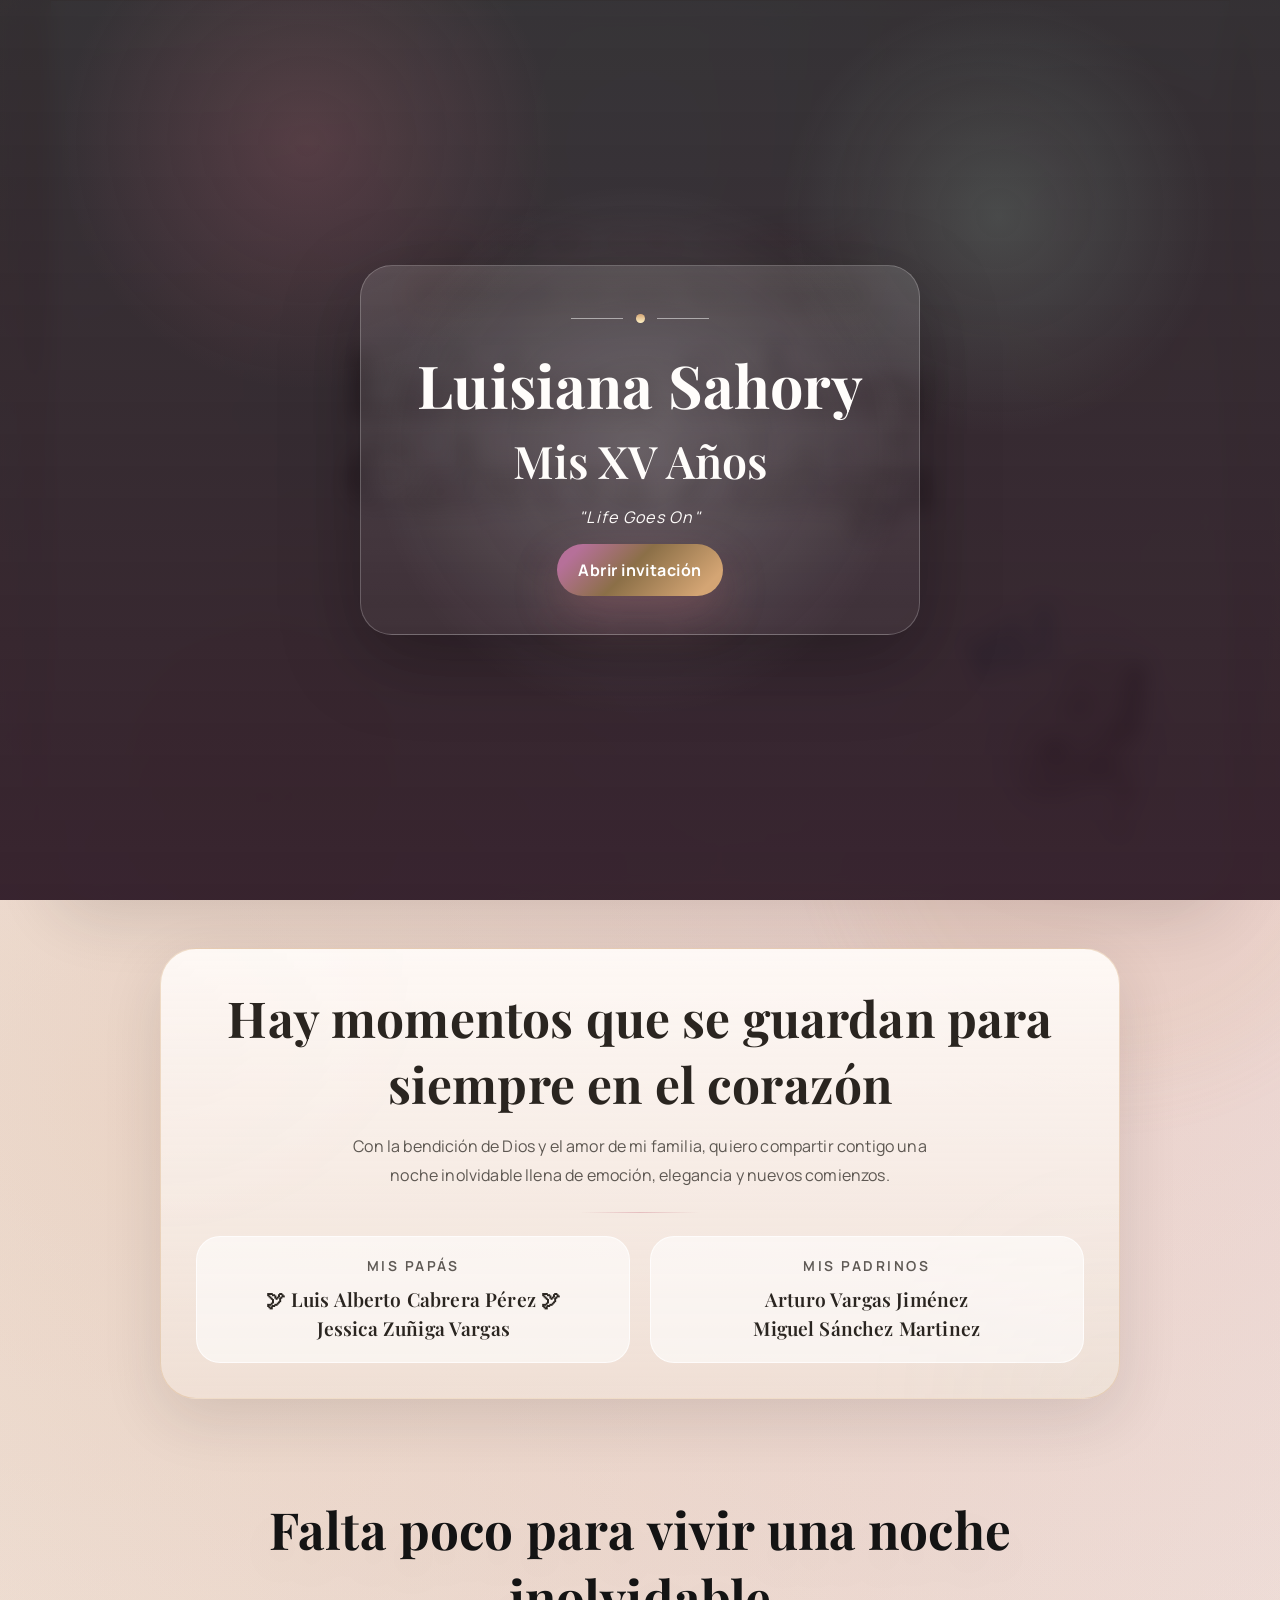
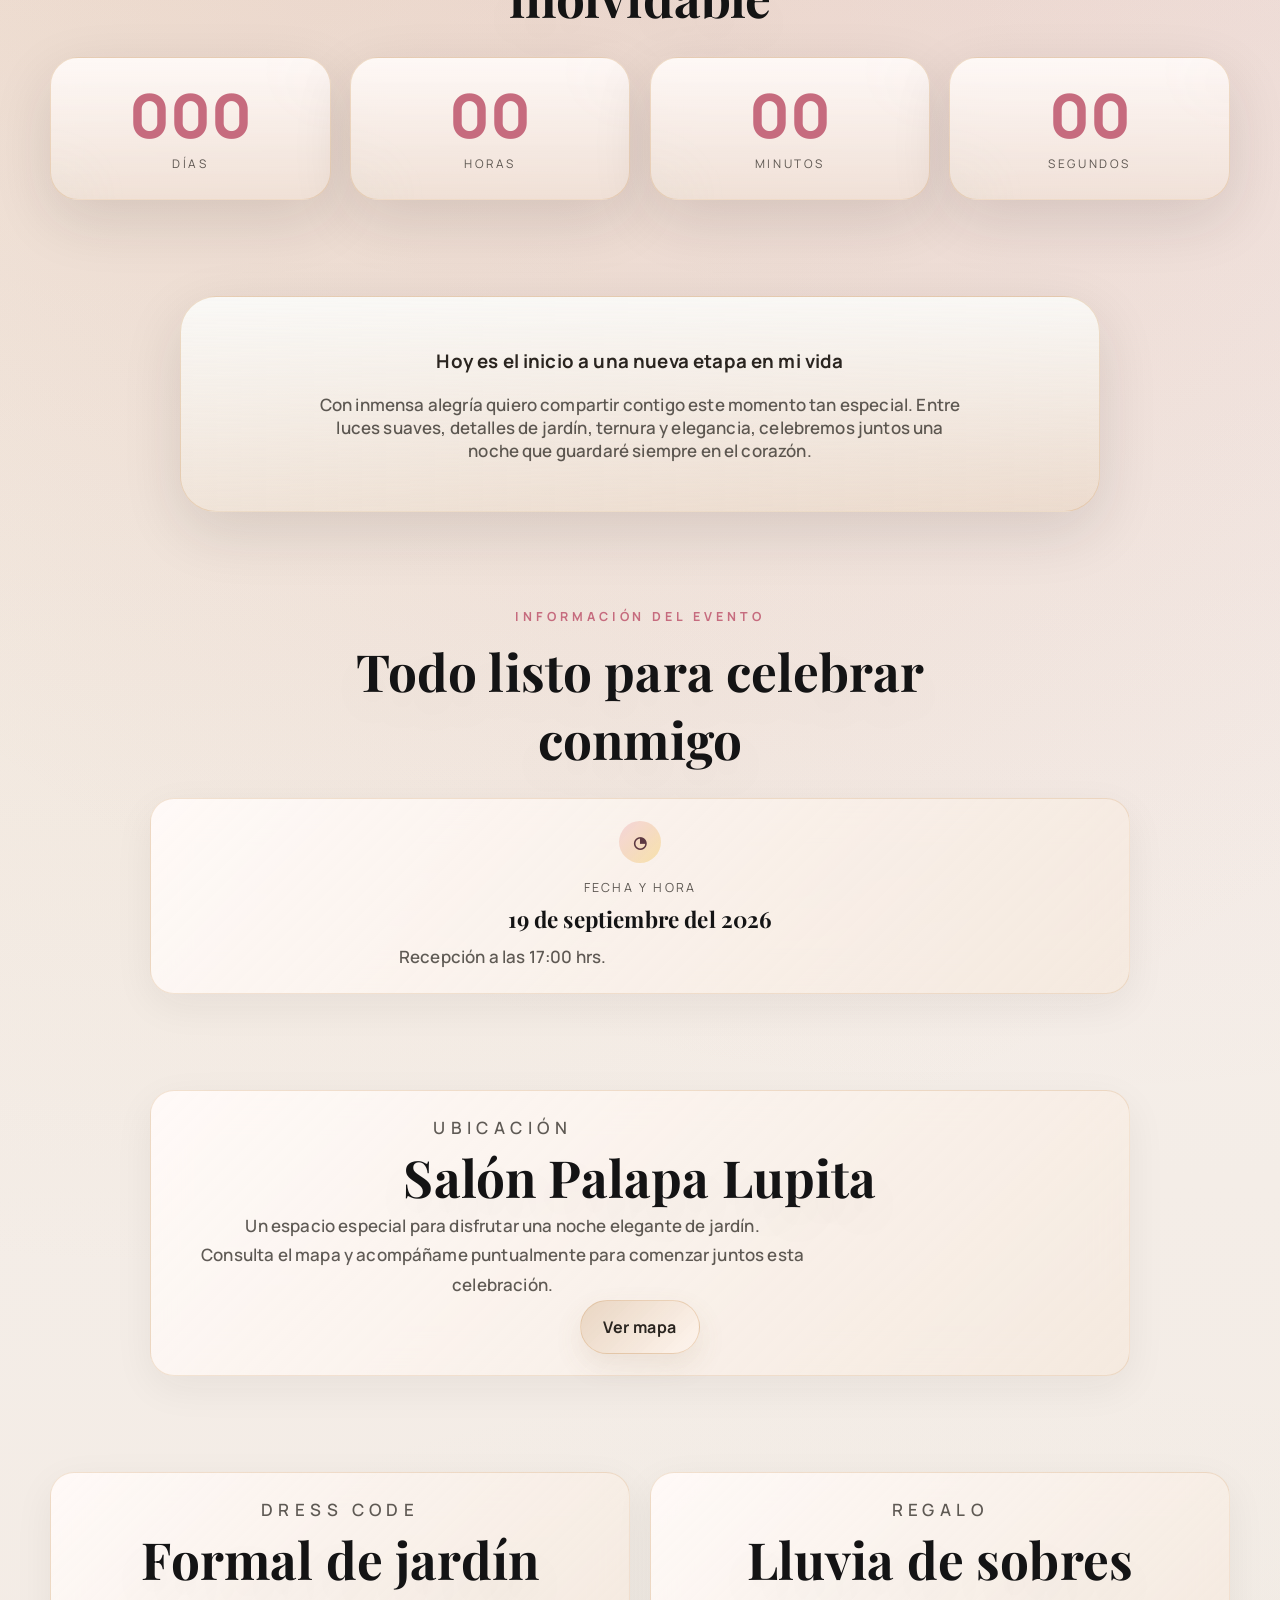
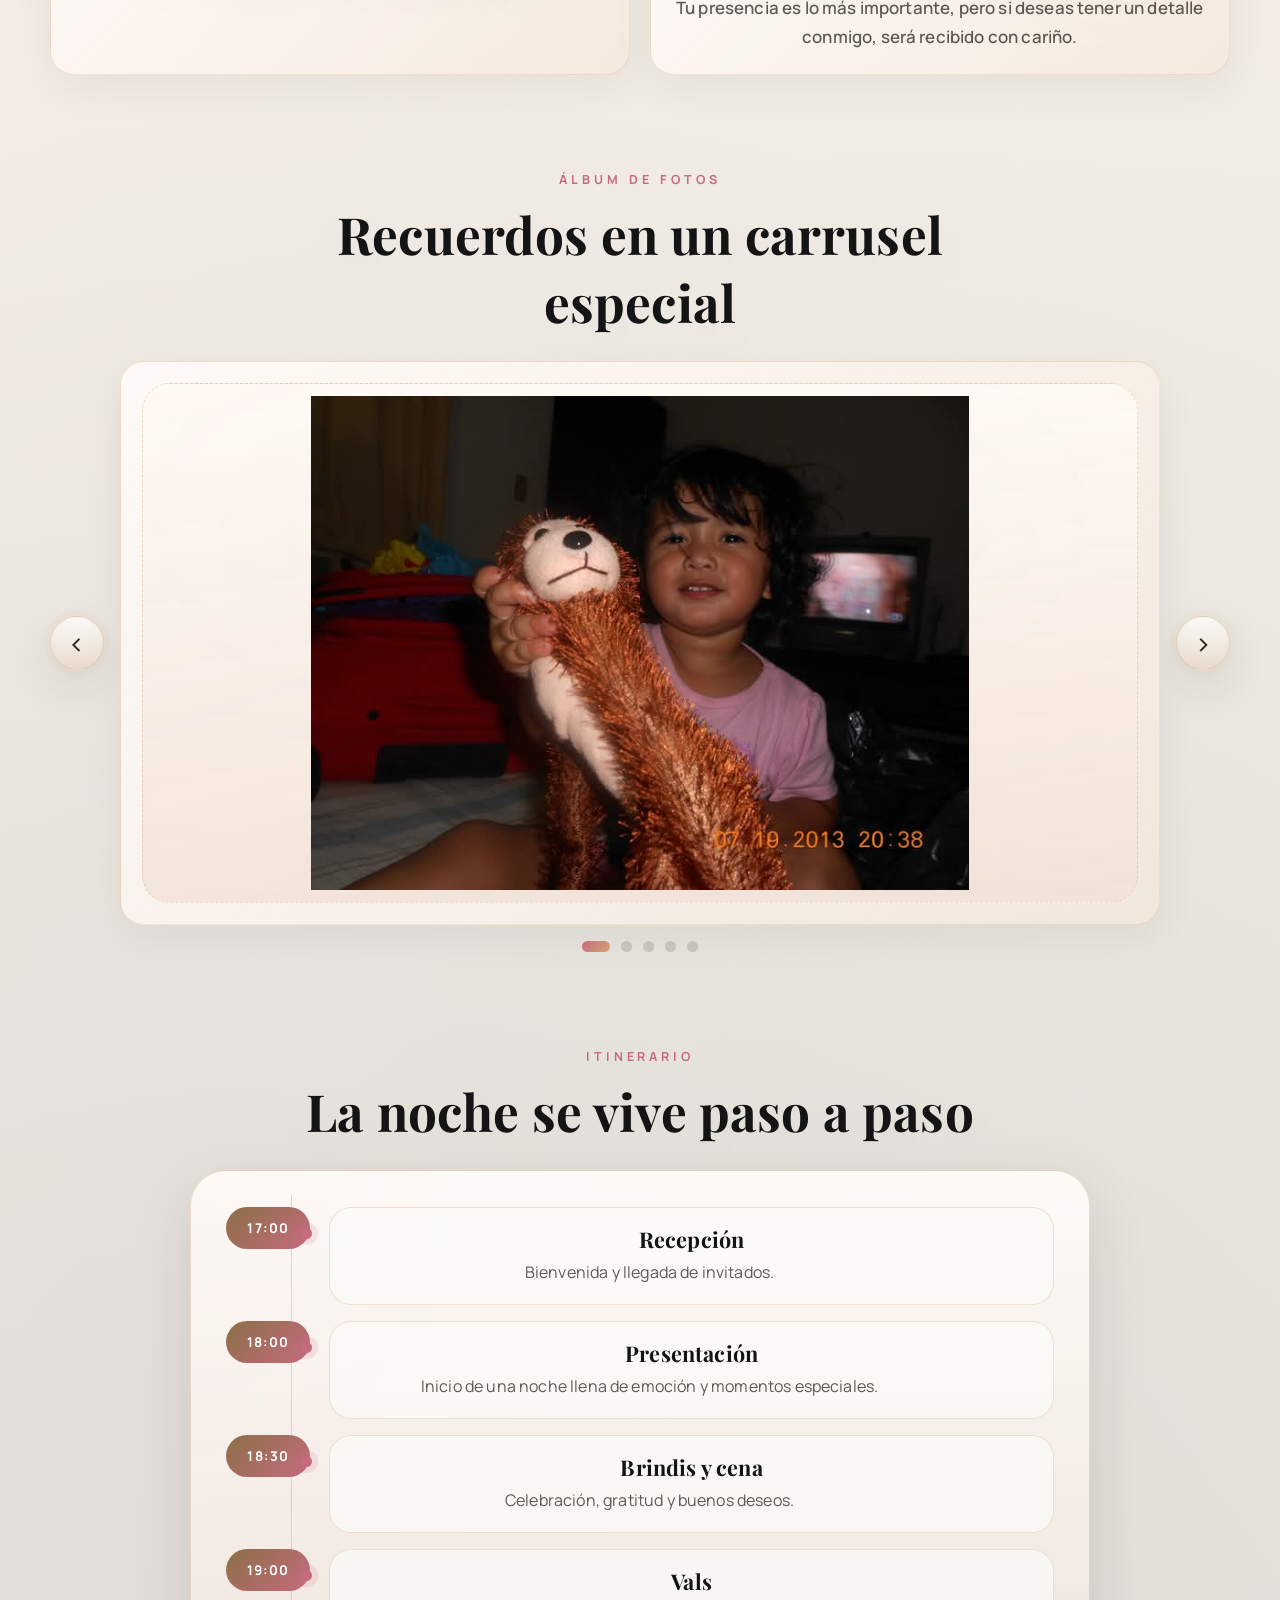
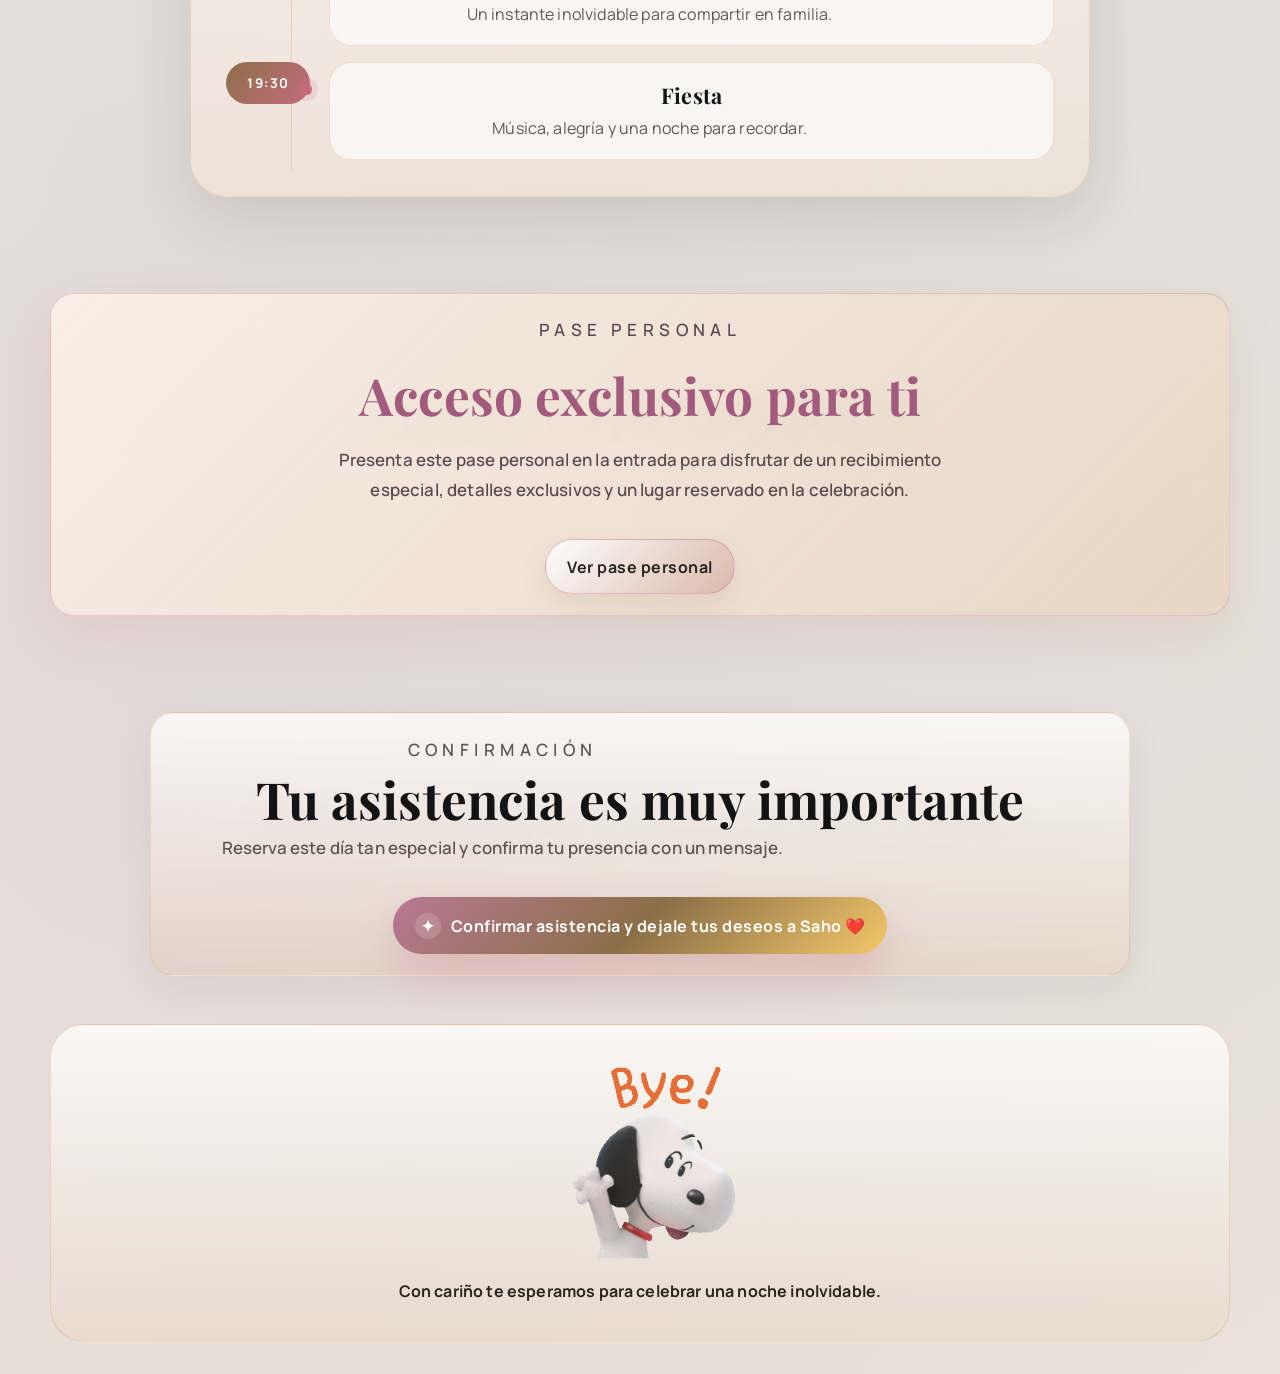
<file: index.html>
<!DOCTYPE html>
<html lang="es">
<head>
  <meta charset="UTF-8">
  <meta name="viewport" content="width=device-width, initial-scale=1.0">
  <title>XV Luisiana Sahory | Invitación</title>
  <meta name="description" content="Invitación digital a los XV años de Luisiana Sahory: fecha, horario, ubicación, dress code y galería de fotos.">
  <link rel="preconnect" href="https://fonts.googleapis.com">
  <link rel="preconnect" href="https://fonts.gstatic.com" crossorigin>
  <link
    href="https://fonts.googleapis.com/css2?family=Cormorant+Garamond:ital,wght@0,500;0,600;0,700;1,400;1,500&family=Manrope:wght@300;400;500;600;700;800&family=Playfair+Display:wght@500;600;700;800&display=swap"
    rel="stylesheet"
  >
  <link rel="stylesheet" href="styles.css">
</head>
<body>
  <div class="ambient ambient-top"></div>
  <div class="ambient ambient-bottom"></div>
  <div class="petals" aria-hidden="true"></div>

  <audio id="bgMusic" preload="auto" loop>
    <source src="fotos/Coldplay%20-%20Sparks.mp3" type="audio/mpeg">
  </audio>

  <div class="welcome-screen" id="welcomeScreen">
    <div class="welcome-card">
      <div class="welcome-ornament">
        <span></span>
        <span class="dot"></span>
        <span></span>
      </div>
      <h1>Luisiana Sahory</h1>
      <h2> Mis XV Años</h2>
      <p class="welcome-quote">"Life Goes On"</p>
      <button class="primary-button" id="enterInvitation">Abrir invitación</button>
    </div>
  </div>

  <main>
    <section class="hero section-shell">
      <div class="hero-backdrop"></div>
      <img class="hero-gif" src="fotos/hola.gif" alt="" loading="lazy" aria-hidden="true">
      <div class="hero-content reveal">
        <p class="eyebrow">Una noche para florecer</p>
        <p class="hero-kicker">Celebrando con amor, luz y elegancia</p>
        <h1 class="hero-title">Luisiana Sahory Cabrera Zúñiga</h1>
        <p class="hero-subtitle">Mis XV Años</p>
        <h2 class="hero-quote">"Life Goes On"</h2>
      </div>

    </section>

    <section class="invitation-note section-shell reveal">
      <div class="note-card">
        <h2>Hay momentos que se guardan para siempre en el corazón</h2>
        <p>
          Con la bendición de Dios y el amor de mi familia, quiero compartir contigo
          una noche inolvidable llena de emoción, elegancia y nuevos comienzos.
        </p>
        <div class="note-divider"></div>
        <div class="note-family">
          <article>
            <span>Mis papás</span>
            <strong>🕊 Luis Alberto Cabrera Pérez 🕊</strong>
            <strong>Jessica Zuñiga Vargas</strong>
          </article>
          <article>
            <span>Mis padrinos</span>
            <strong>Arturo Vargas Jiménez</strong>
            <strong>Miguel Sánchez Martinez</strong>
          </article>
        </div>
      </div>
    </section>

    <section class="countdown section-shell reveal" id="countdown">
      <div class="section-heading">
        <h2>Falta poco para vivir una noche inolvidable</h2>
      </div>
      <div class="countdown-grid">
        <article class="time-card">
          <span id="days">000</span>
          <p>Días</p>
        </article>
        <article class="time-card">
          <span id="hours">00</span>
          <p>Horas</p>
        </article>
        <article class="time-card">
          <span id="minutes">00</span>
          <p>Minutos</p>
        </article>
        <article class="time-card">
          <span id="seconds">00</span>
          <p>Segundos</p>
        </article>
      </div>
    </section>

    <section class="story section-shell">
      <div class="story-card reveal">
        <h3>Hoy es el inicio a una nueva etapa en mi vida</h3>
        <p>
          Con inmensa alegría quiero compartir contigo este momento tan especial.
          Entre luces suaves, detalles de jardín, ternura y elegancia, celebremos
          juntos una noche que guardaré siempre en el corazón.
        </p>
      </div>
    </section>

    <section class="details section-shell" id="evento">
      <div class="section-heading reveal">
        <p class="eyebrow">Información del evento</p>
        <h2>Todo listo para celebrar conmigo</h2>
      </div>
      <div class="details-grid">
        <article class="detail-card reveal">
          <span class="detail-icon">◔</span>
          <span class="detail-label">Fecha y hora</span>
          <h3>19 de septiembre del 2026</h3>
          <p>Recepción a las 17:00 hrs.</p>
        </article>
      </div>
    </section>
  
    <section class="actions section-shell" id="ubicacion">
      <article class="action-card location-card reveal">
        <p class="eyebrow">Ubicación</p>
        <h2>Salón Palapa Lupita</h2>
        <p>Un espacio especial para disfrutar una noche elegante de jardín.</p>
        <p>Consulta el mapa y acompáñame puntualmente para comenzar juntos esta celebración.</p>
        <a
          class="secondary-button"
          href="https://share.google/MHIOzukajiFQTz9dK"
          target="_blank"
          rel="noreferrer"
        >
          Ver mapa
        </a>
      </article>
    </section>

    <section class="style-guide section-shell">
      <article class="style-card reveal">
        <p class="eyebrow">Dress code</p>
        <h2>Formal de jardín</h2>
      </article>
      <article class="gift-card reveal">
        <p class="eyebrow">Regalo</p>
        <h2>Lluvia de sobres</h2>
        <p>Tu presencia es lo más importante, pero si deseas tener un detalle conmigo, será recibido con cariño.</p>
      </article>
    </section>

    <section class="gallery section-shell" id="galeria">
      <div class="section-heading reveal">
        <p class="eyebrow">Álbum de fotos</p>
        <h2>Recuerdos en un carrusel especial</h2>
      </div>
      <div class="carousel reveal">
        <button class="carousel-button" id="prevSlide" type="button" aria-label="Foto anterior">‹</button>
        <div class="carousel-track" id="carouselTrack">
          <article class="gallery-card active">
            <div class="gallery-frame">
              <img class="gallery-photo" src="fotos/album-01.jpeg" alt="Foto Álbum 01" loading="lazy">
              <div class="gallery-placeholder">
                <span>Álbum 01</span>
                <small>Guarda aquí fotos/album-01.jpeg</small>
              </div>
            </div>
          </article>
          <article class="gallery-card">
            <div class="gallery-frame">
              <img class="gallery-photo" src="fotos/album-02.jpeg" alt="Foto Álbum 02" loading="lazy">
              <div class="gallery-placeholder">
                <span>Álbum 02</span>
                <small>Guarda aquí fotos/album-02.jpeg</small>
              </div>
            </div>
          </article>
          <article class="gallery-card">
            <div class="gallery-frame">
              <img class="gallery-photo" src="fotos/album-03.jpeg" alt="Foto Álbum 03" loading="lazy">
              <div class="gallery-placeholder">
                <span>Álbum 03</span>
                <small>Guarda aquí fotos/album-03.jpeg</small>
              </div>
            </div>
          </article>
          <article class="gallery-card">
            <div class="gallery-frame">
              <img class="gallery-photo" src="fotos/album-04.jpeg" alt="Foto Álbum 04" loading="lazy">
              <div class="gallery-placeholder">
                <span>Álbum 04</span>
                <small>Guarda aquí fotos/album-04.jpeg</small>
              </div>
            </div>
          </article>
          <article class="gallery-card">
            <div class="gallery-frame">
              <img class="gallery-photo" src="fotos/album-05.jpeg" alt="Foto Álbum 05" loading="lazy">
              <div class="gallery-placeholder">
                <small>Guarda aquí fotos/album-05.jpeg</small>
              </div>
            </div>
          </article>
        </div>
        <button class="carousel-button" id="nextSlide" type="button" aria-label="Siguiente foto">›</button>
      </div>
      <div class="carousel-dots reveal" id="carouselDots" aria-label="Indicadores de galería"></div>
    </section>

    <section class="timeline-section section-shell">
      <div class="section-heading reveal">
        <p class="eyebrow">Itinerario</p>
        <h2>La noche se vive paso a paso</h2>
      </div>
      <div class="timeline-list reveal">
        <article class="timeline-item">
          <span>17:00</span>
          <div>
            <h3>Recepción</h3>
            <p>Bienvenida y llegada de invitados.</p>
          </div>
        </article>
        <article class="timeline-item">
          <span>18:00</span>
          <div>
            <h3>Presentación</h3>
            <p>Inicio de una noche llena de emoción y momentos especiales.</p>
          </div>
        </article>
        <article class="timeline-item">
          <span>18:30</span>
          <div>
            <h3>Brindis y cena</h3>
            <p>Celebración, gratitud y buenos deseos.</p>
          </div>
        </article>
        <article class="timeline-item">
          <span>19:00</span>
          <div>
            <h3>Vals</h3>
            <p>Un instante inolvidable para compartir en familia.</p>
          </div>
        </article>
        <article class="timeline-item">
          <span>19:30</span>
          <div>
            <h3>Fiesta</h3>
            <p>Música, alegría y una noche para recordar.</p>
          </div>
        </article>
      </div>
    </section>

    <section class="personal-pass section-shell reveal" id="pasePersonal">
      <article class="action-card personal-pass-card reveal">
        <p class="eyebrow">Pase personal</p>
        <h2>Acceso exclusivo para ti</h2>
        <p>
          Presenta este pase personal en la entrada para disfrutar de un recibimiento especial,
          detalles exclusivos y un lugar reservado en la celebración.
        </p>
        <div class="footer-actions">
          <button class="secondary-button" id="showPassButton" type="button">Ver pase personal</button>
        </div>
      </article>
    </section>

    <section class="actions section-shell" id="confirmacion">
      <article class="action-card whatsapp-card reveal">
        <p class="eyebrow">Confirmación</p>
        <h2>Tu asistencia es muy importante</h2>
        <p>Reserva este día tan especial y confirma tu presencia con un mensaje.</p>
        <div class="footer-actions">
          <a
            class="whatsapp-button"
            href="https://wa.me/527821365832?text=Hola%2C%20confirmo%20mi%20asistencia%20a%20los%20XV%20de%20Luisiana%20Sahory."
            target="_blank"
            rel="noreferrer"
          >
            <span class="whatsapp-icon">✦</span>
            <span>Confirmar asistencia y dejale tus deseos a Saho ❤️</span>
          </a>
        </div>
      </article>
    </section>

    <div class="modal-overlay" id="passModal" aria-hidden="true">
      <div class="modal-content" role="dialog" aria-modal="true" aria-labelledby="passModalTitle">
        <button class="modal-close" id="closePassModal" type="button" aria-label="Cerrar pase">×</button>
        <h3 id="passModalTitle">Pase personal</h3>
        <img class="personal-pass-image" src="pase%20personal.png" alt="Pase personal" loading="lazy">
        <p class="modal-copy">Muestra este pase en la entrada para recibir un trato especial y un asiento reservado.</p>
      </div>
    </div>
  </main>

  <footer class="footer section-shell reveal">
    <div class="footer-art">
      <img class="footer-snoopy" src="fotos/snoopy.gif" alt="Ilustración de Snoopy" loading="lazy">
    </div>
    <p>Con cariño te esperamos para celebrar una noche inolvidable.</p>
  </footer>

  <script src="script.js"></script>
</body>
</html>
</file>
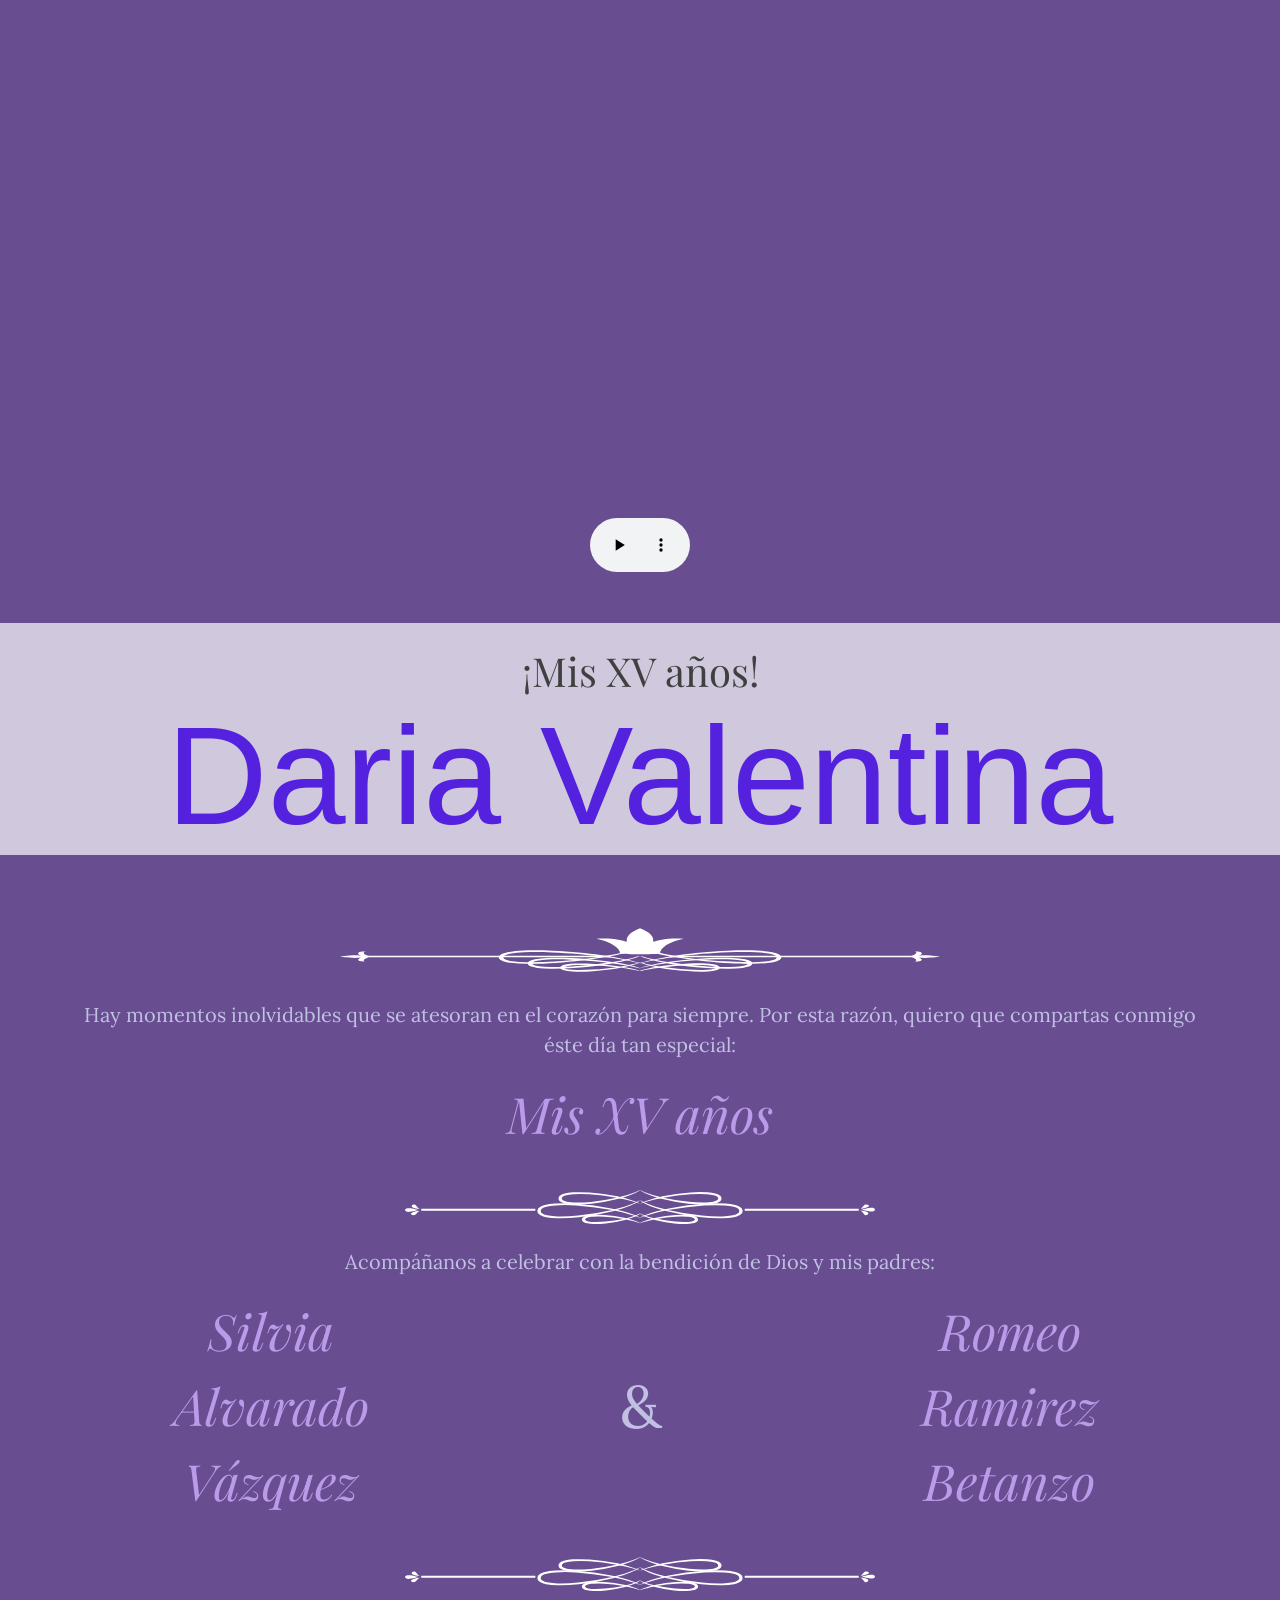
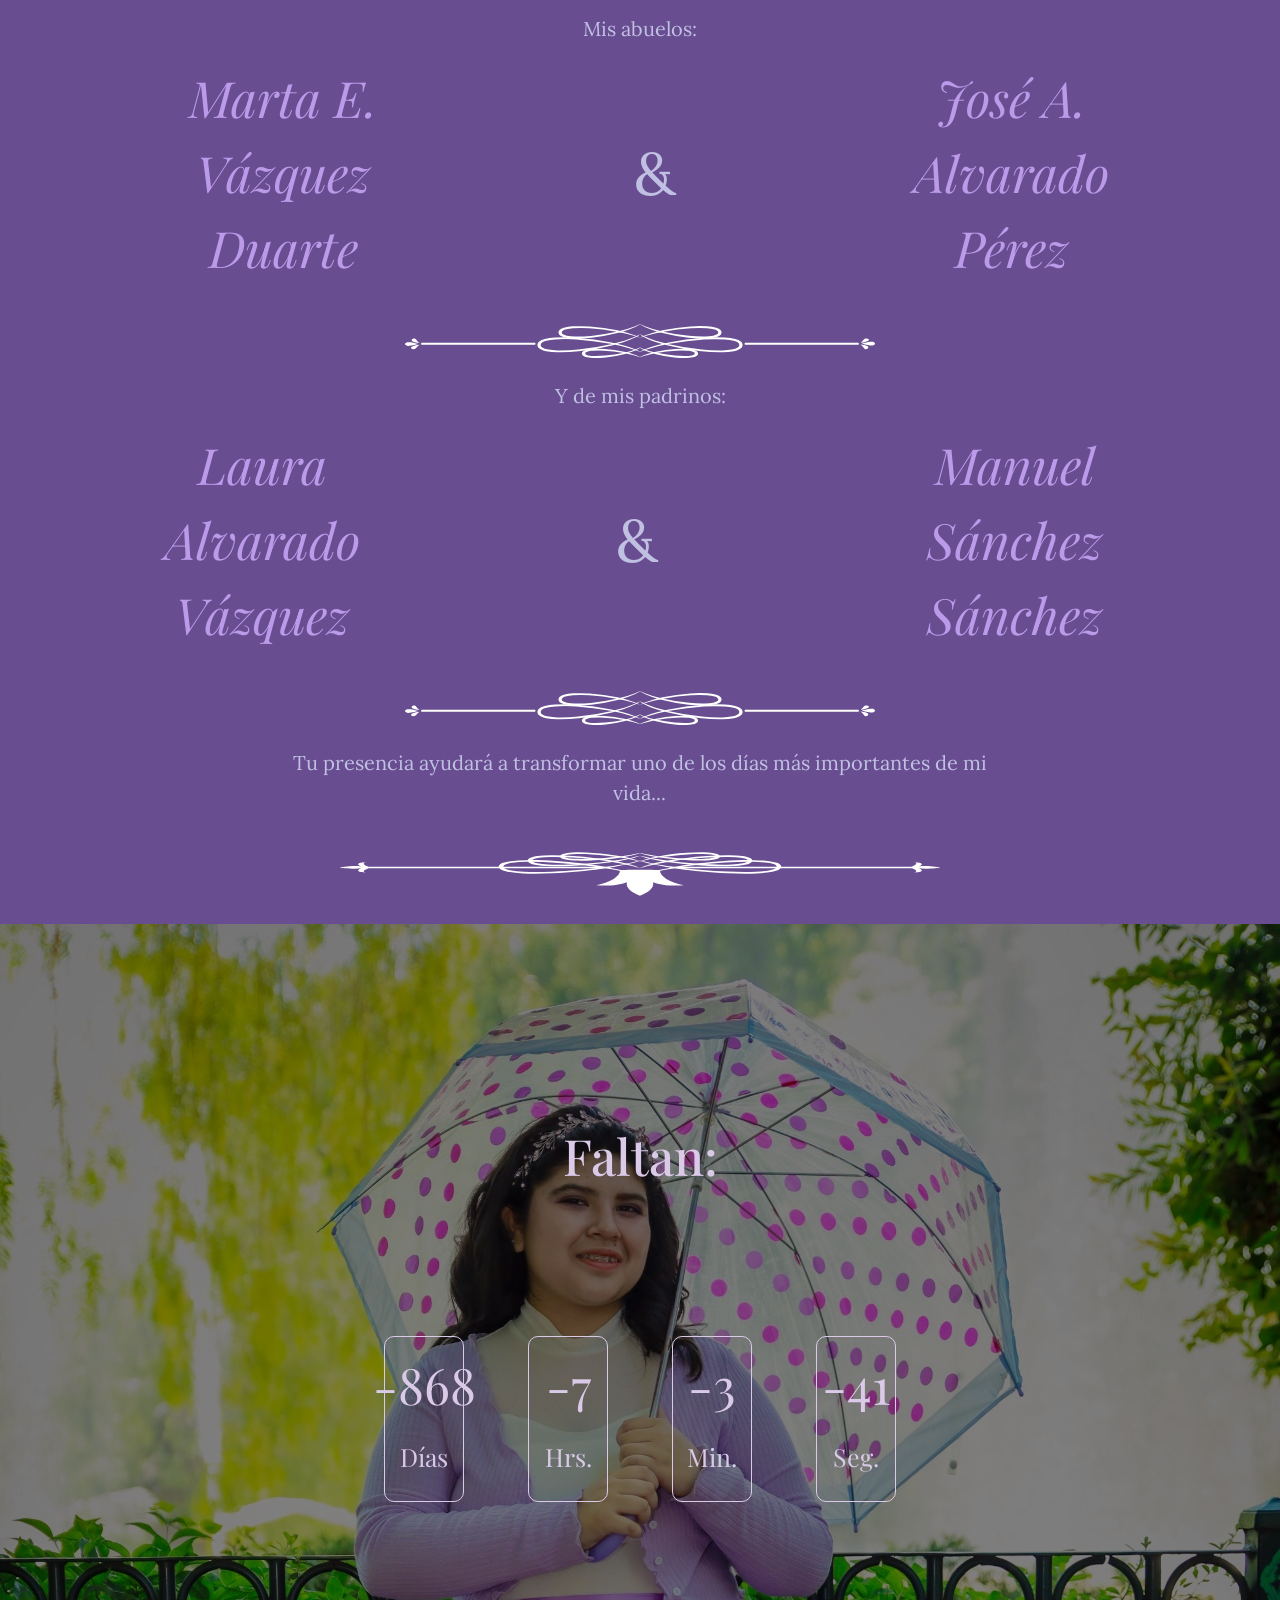
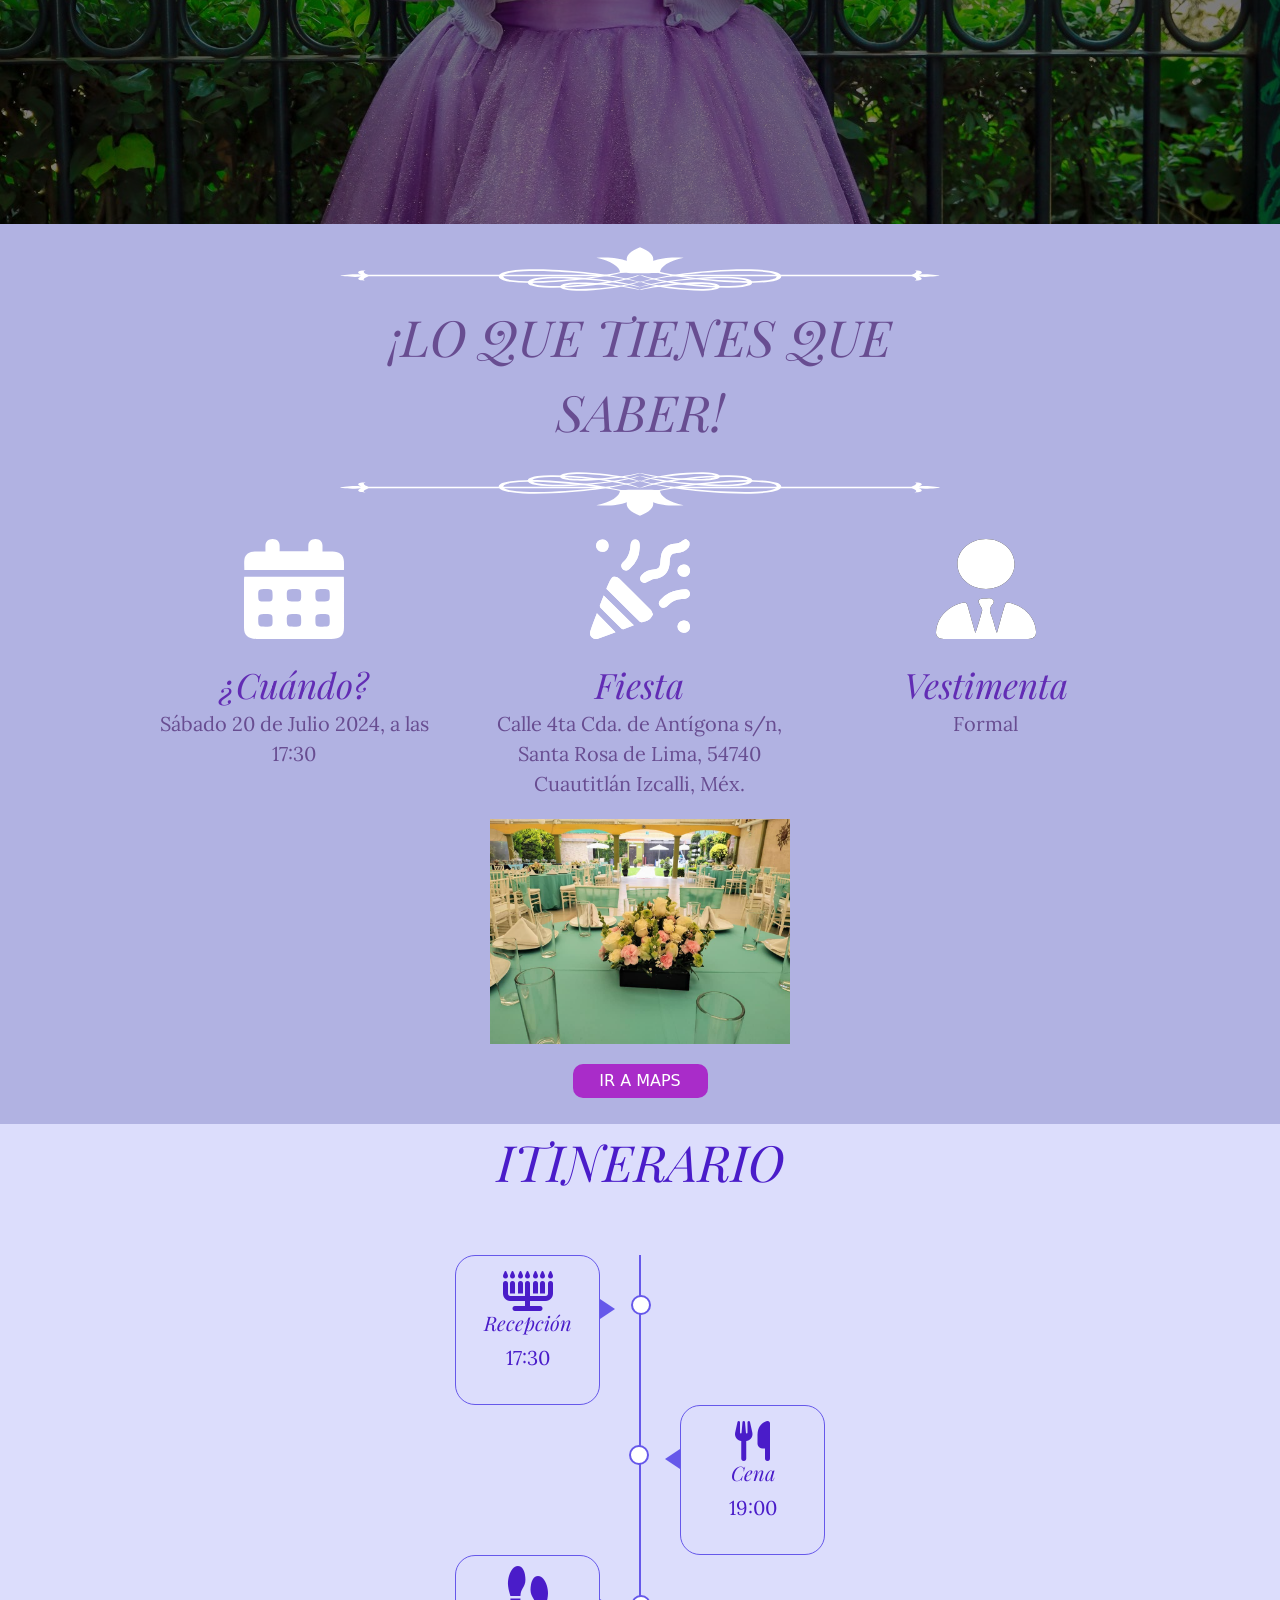
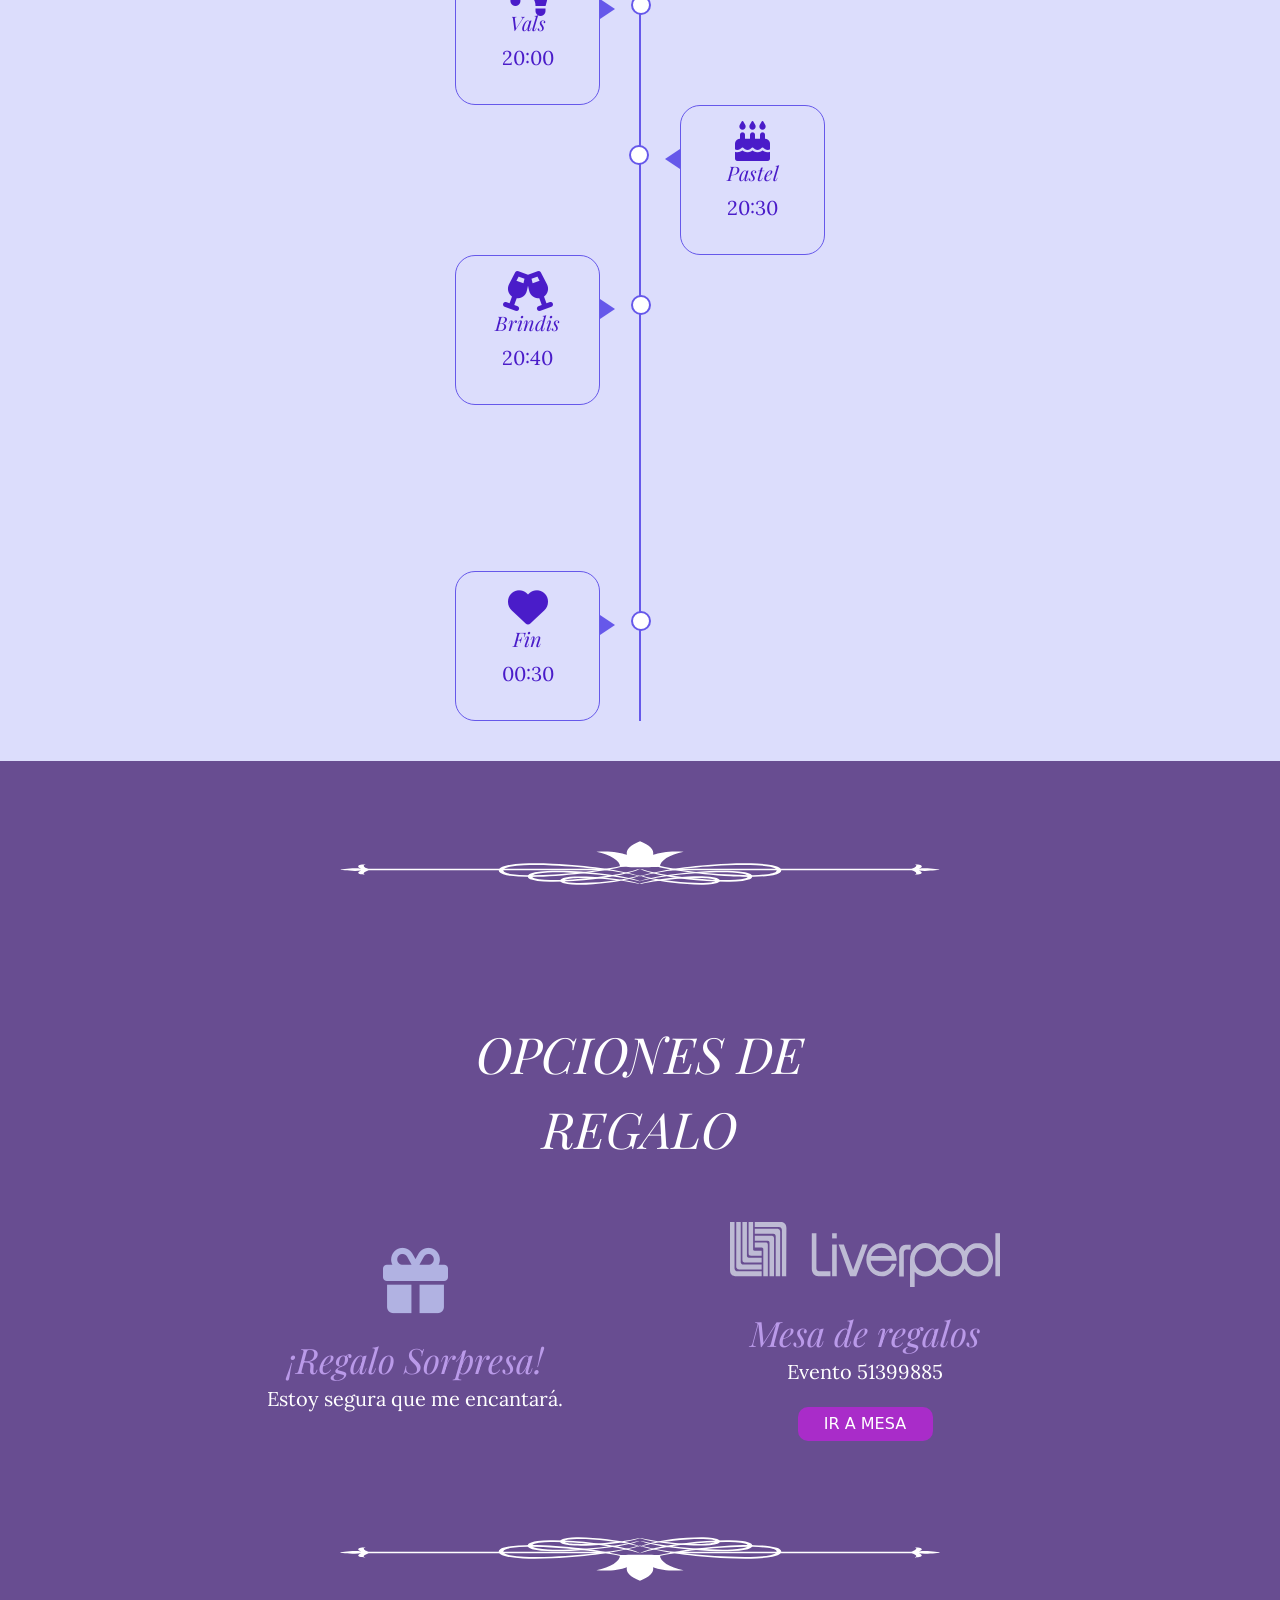
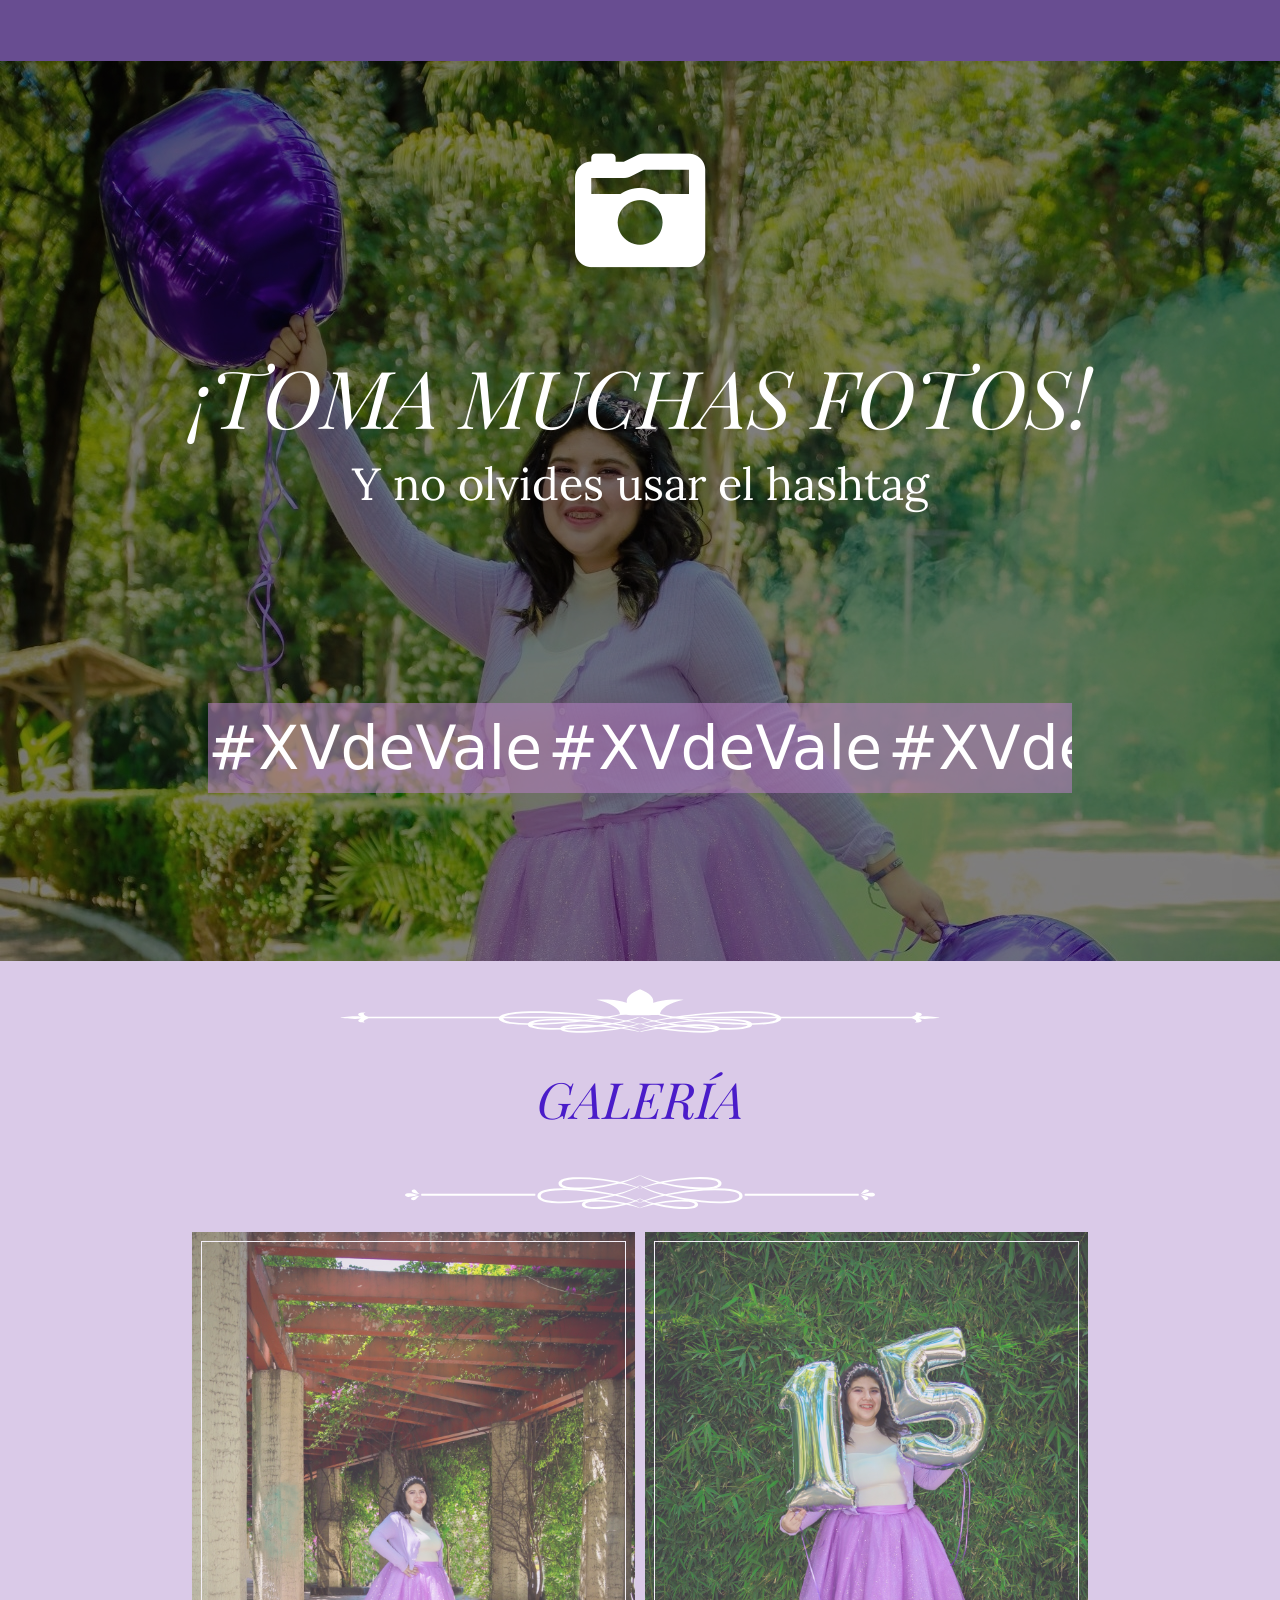
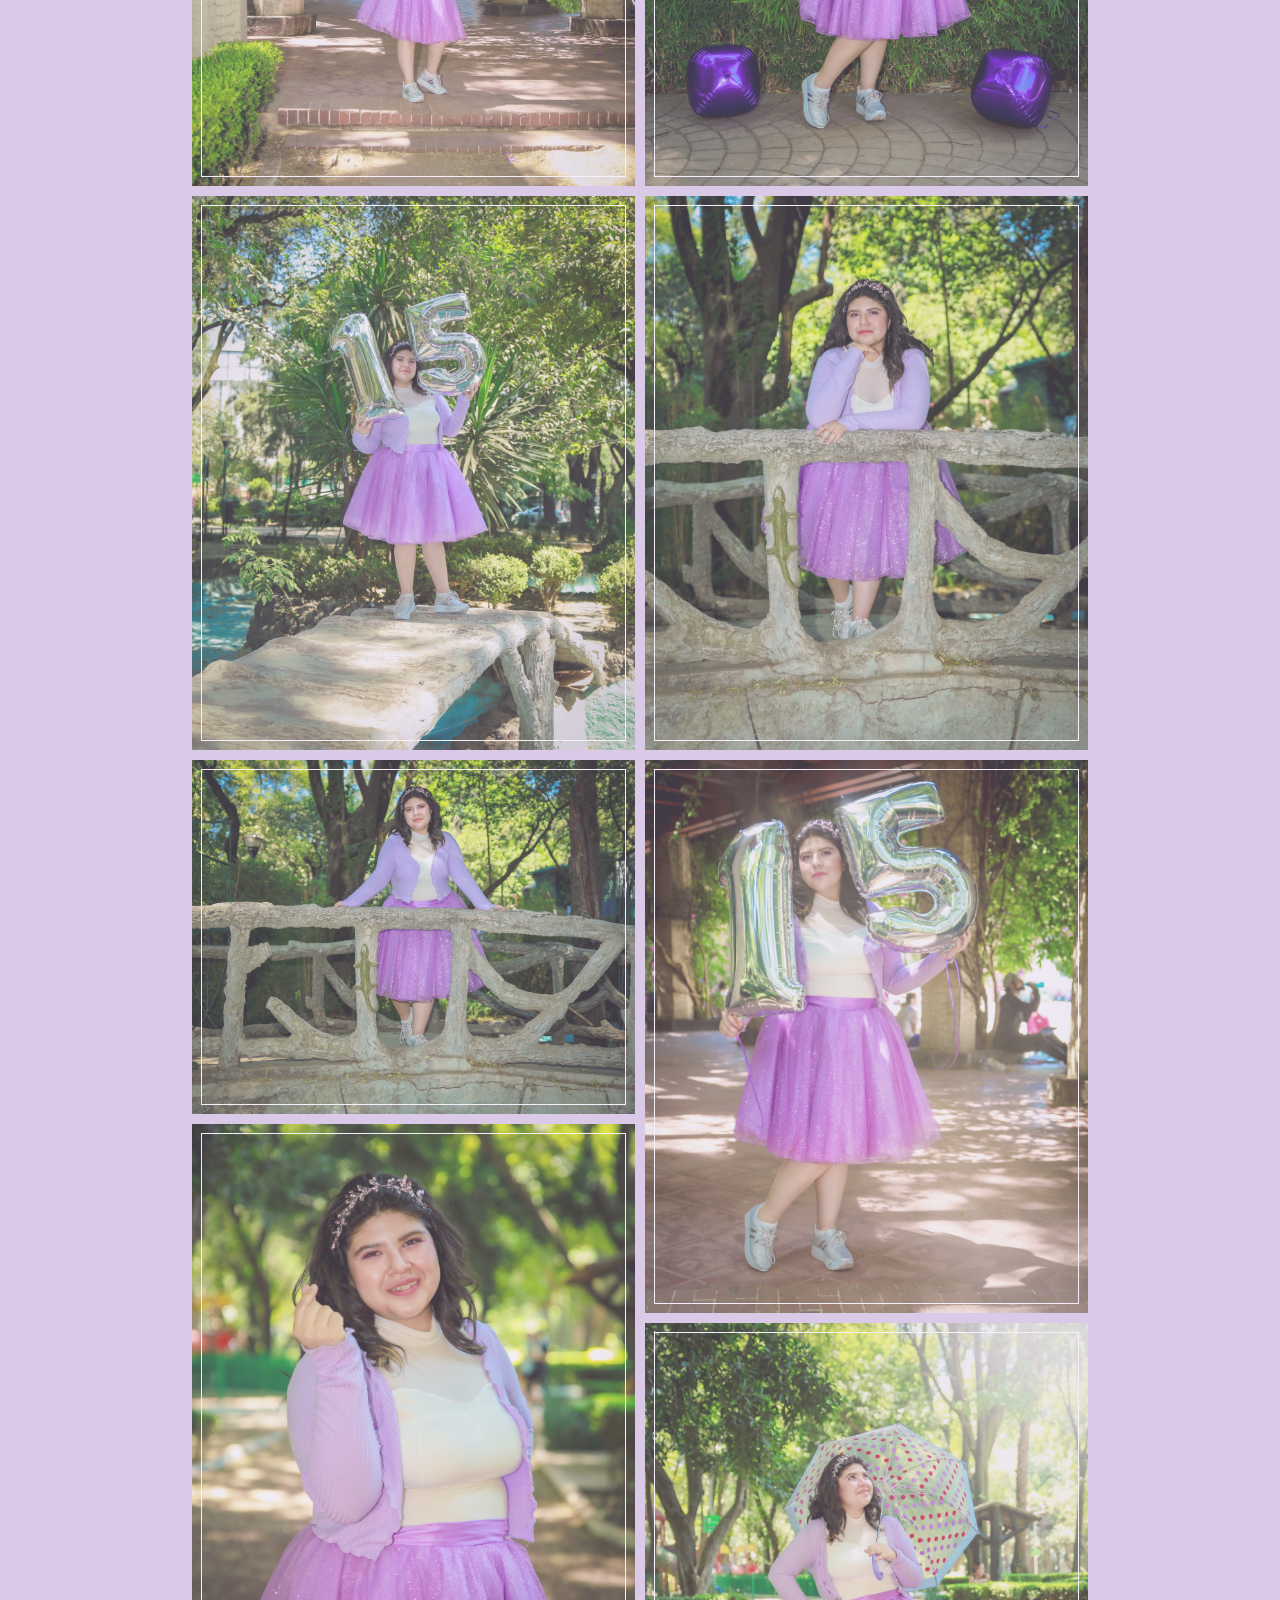
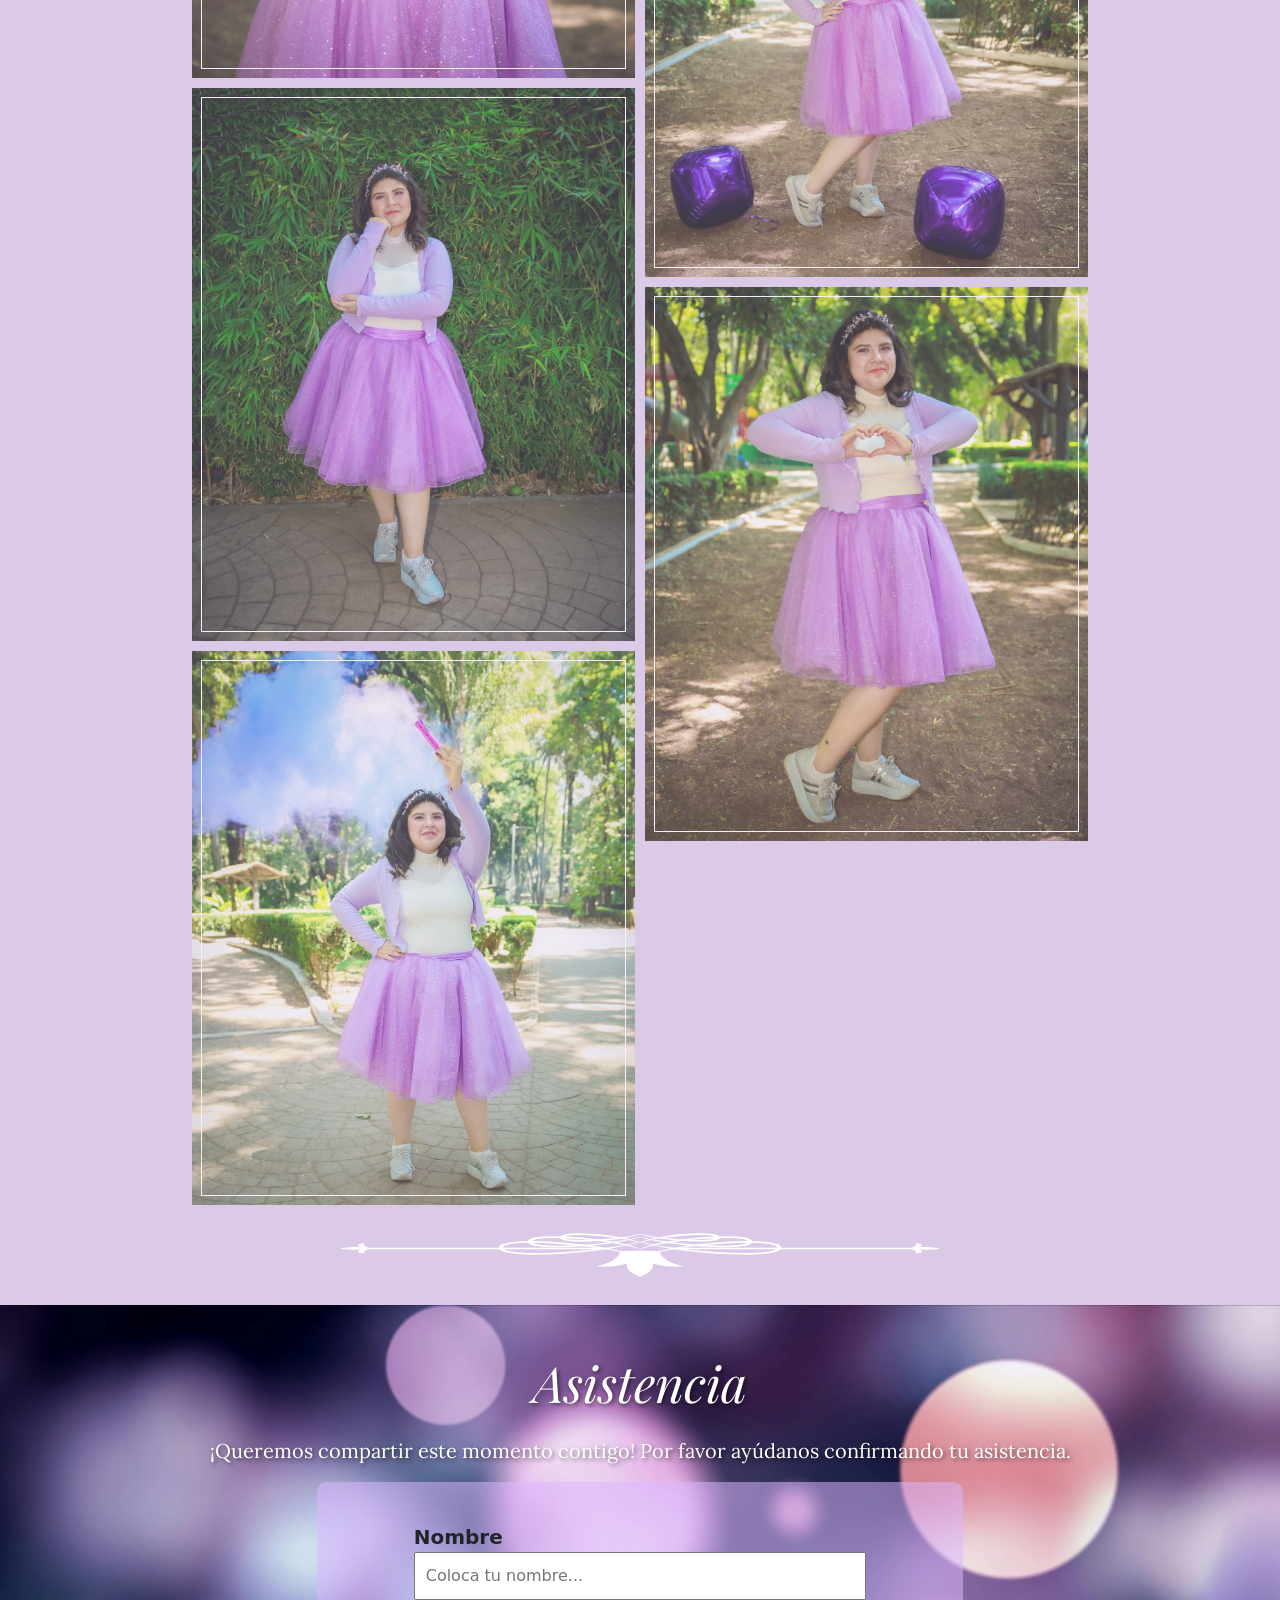
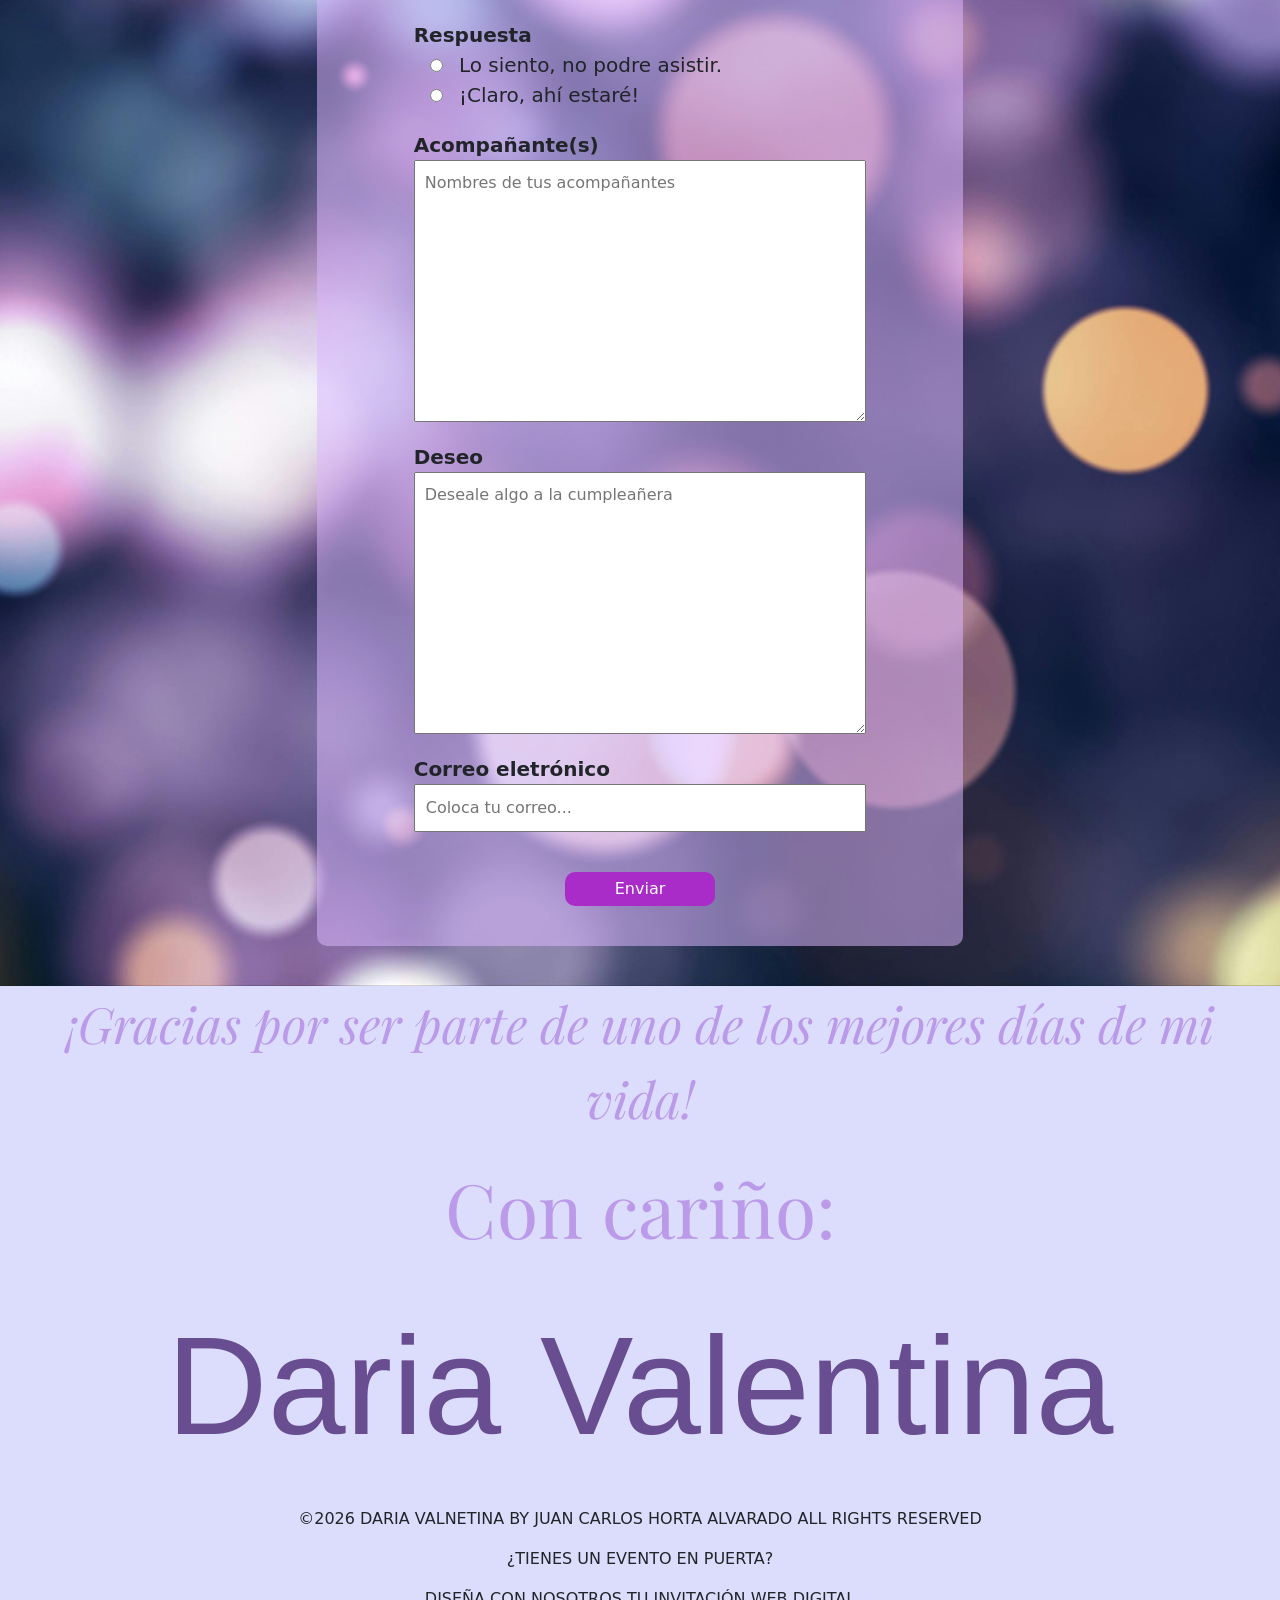
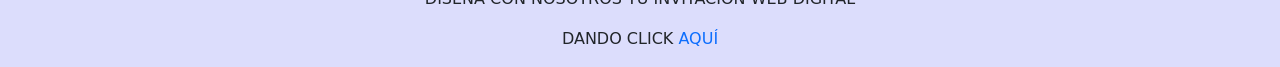
<file: referencias-dariav/index.html>
<!DOCTYPE html>
<html lang="es">

<head>
    <meta charset="UTF-8" />
    <meta name="viewport" content="width=device-width, initial-scale=1.0" />
    <title>Invitación</title>
    <link rel="stylesheet" href="css/style.css" />
    <link rel="stylesheet" href="https://cdnjs.cloudflare.com/ajax/libs/font-awesome/6.5.2/css/all.min.css"
        integrity="sha512-SnH5WK+bZxgPHs44uWIX+LLJAJ9/2PkPKZ5QiAj6Ta86w+fsb2TkcmfRyVX3pBnMFcV7oQPJkl9QevSCWr3W6A=="
        crossorigin="anonymous" referrerpolicy="no-referrer" />
    <link href="https://cdn.jsdelivr.net/npm/bootstrap@5.3.3/dist/css/bootstrap.min.css" rel="stylesheet" integrity="sha384-QWTKZyjpPEjISv5WaRU9OFeRpok6YctnYmDr5pNlyT2bRjXh0JMhjY6hW+ALEwIH" crossorigin="anonymous">
    <script src="scripts/script.js"></script>
    
</head>

<body>
    <div class="sections-container">
        <section id="carrusel">
            <div class="carrusel position"></div>
            <div class="audio-container">
                <audio controls id="audio"> <!-- Agregar autoplay-->
                    <source src="resources/i-aint-worried.mp3" type="audio/mpeg" />
                    Your browser does not support the audio element.
                </audio>
            </div>
            <div class="carrusel-container">
                <div class="carrusel-header">
                    <h1>¡Mis XV años!</h1>
                </div>
                <div class="carrusel-title">
                    <h1>Daria Valentina</h1>
                </div>
                
            </div>
        </section>
        <section id="info">
            <div class="info-container">
                <div class="vineta-sup">
                    <img src="img/vineta-1.svg" alt="">
                </div>
                <div class="info-header">
                    <div>
                        <p id="info-header-1">Hay momentos inolvidables que se atesoran en el corazón para siempre. Por esta razón,
                                                quiero que compartas conmigo éste día tan especial:</p>
                    </div>
                    <div>
                        <p id="info-header-2">Mis XV años</p>
                    </div>
                </div>
                <div class="vineta-div">
                    <img src="img/vineta-2.svg" alt="">
                </div>
                <div class="info-padres">
                    <div>
                        <p id="info-padres-1">Acompáñanos a celebrar con la bendición de Dios y mis padres:</p>
                    </div>
                    <div class="info-familiares">
                        <div>
                            <p id="info-familiares-1">Silvia Alvarado Vázquez</p>
                        </div>
                        <div>
                            <p id="info-familiares-2">&</p>
                        </div>
                        <div>
                            <p id="info-familiares-3">Romeo Ramirez Betanzo</p>
                        </div>
                    </div>
                </div>
                <div class="vineta-div">
                    <img src="img/vineta-2.svg" alt="">
                </div>
                <div class="info-padrinos">
                    <div>
                        <p id="info-padrinos-1">Mis abuelos:</p>
                    </div>
                    <div class="info-familiares">
                        <div>
                            <p id="info-familiares-4">Marta E. Vázquez Duarte</p>
                        </div>
                        <div>
                            <p id="info-familiares-5">&</p>
                        </div>
                        <div>
                            <p id="info-familiares-6">José A. Alvarado Pérez</p>
                        </div>
                    </div>
                </div>
                <div class="vineta-div">
                    <img src="img/vineta-2.svg" alt="">
                </div>
                <div class="info-padrinos">
                    <div>
                        <p id="info-padrinos-1">Y de mis padrinos:</p>
                    </div>
                    <div class="info-familiares">
                        <div>
                            <p id="info-familiares-4">Laura Alvarado Vázquez</p>
                        </div>
                        <div>
                            <p id="info-familiares-5">&</p>
                        </div>
                        <div>
                            <p id="info-familiares-6">Manuel Sánchez Sánchez</p>
                        </div>
                    </div>
                </div>
                <div class="vineta-div">
                    <img src="img/vineta-2.svg" alt="">
                </div>
                <div class="info-header">
                    <div>
                        <p id="info-header-1">Tu presencia ayudará a transformar uno de los días más importantes
                                                de mi vida...</p>
                    </div>
                </div>
                <div class="vineta-inf">
                    <img src="img/vineta-1.svg" alt="">
                </div>
            </div>
        </section>
        <section id="crono">
            <div class="crono"></div>
            <div class="crono-title">
                <h1>Faltan:</h1>
            </div>
            <div class="crono-countdown">
                <div class="box">
                    <p class="box-num" id="dia"></p>
                    <p class="box-let">Días</p>
                </div>
                <div class="box">
                    <p class="box-num" id="hor"></p>
                    <p class="box-let">Hrs.</p>
                </div>
                <div class="box">
                    <p class="box-num" id="min"></p>
                    <p class="box-let">Min.</p>
                </div>
                <div class="box">
                    <p class="box-num" id="seg"></p>
                    <p class="box-let">Seg.</p>
                </div>
            </div>
        </section>
        <section id="detalles">
            <div class="detalles-container">
                <div class="vineta-sup">
                    <img src="img/vineta-1.svg" alt="">
                </div>
                <div class="detalles-header">
                    <div>
                        <p id="detalles-header-1">¡LO QUE TIENES QUE SABER!</p>
                    </div>
                </div>
                <div class="vineta-inf">
                    <img src="img/vineta-1.svg" alt="">
                </div>
                <div class="detalles-detalles">
                    <div class="detalles-iconos">
                        <div class="detalles-icono-1">
                            <img src="img/ico-1.svg" alt="">
                            <div class="detalles-title">
                                <p>¿Cuándo?</p>
                            </div>
                            <div class="detalles-body">
                                <p>Sábado 20 de Julio 2024, a las 17:30</p>
                            </div>
                        </div>
                        <div class="detalles-icono-2">
                            <img src="img/ico-2.svg" alt="">
                            <div class="detalles-title">
                                <p>Fiesta</p>
                            </div>
                            <div class="detalles-body">
                                <p>Calle 4ta Cda. de Antígona s/n, Santa Rosa de Lima, 54740 Cuautitlán Izcalli, Méx.
                                </p>
                            </div>
                        </div>
                        <div class="detalles-icono-3">
                            <img src="img/ico-3.svg" alt="">
                            <div class="detalles-title">
                                <p>Vestimenta</p>
                            </div>
                            <div class="detalles-body">
                                <p>Formal</p>
                            </div>
                        </div>
                    </div>
                    <div class="detalles-img">
                        <img src="img/detalles-1.jpg" alt="">
                    </div>
                    <div class="detalles-button">
                        <a href="https://maps.app.goo.gl/JMSMuzo8Wv8M2fudA">
                            <div id="button-salon">
                                <p>IR A MAPS</p>
                            </div>
                        </a>
                    </div>
                </div>
            </div>
        </section>
        <section id="itinerario">
            <div class="itinerario-container">
                <div class="itinerario-header">
                    <div>
                        <p id="itinerario-header-1">ITINERARIO</p>
                    </div>
                </div>
                <div class="timeline">
                    <ul>
                        <li>
                            <div class="content">
                                <i class="fa-solid fa-menorah"></i>
                                <h2>Recepción</h2>
                                <p> <span>17:30</span></p>
                            </div>
                        </li>
                        <li>
                            <div class="content">
                                <i class="fa-solid fa-utensils"></i>
                                <h2>Cena</h2>
                                <p> <span>19:00</span></p>
                            </div>
                        </li>
                        <li>
                            <div class="content">
                                <i class="fa-solid fa-shoe-prints fa-rotate-270"></i>
                                <h2>Vals</h2>
                                <p> <span>20:00</span></p>
                            </div>
                        </li>
                        <li>
                            <div class="content">
                                <i class="fa-solid fa-cake-candles"></i>
                                <h2>Pastel</h2>
                                <p> <span>20:30</span></p>
                            </div>
                        </li>
                        <li>
                            <div class="content">
                                <i class="fa-solid fa-champagne-glasses"></i>
                                <h2>Brindis</h2>
                                <p> <span>20:40</span></p>
                            </div>
                        </li>
                        <li>
                            <div class="content">
                                <i class="fa-solid fa-gifts"></i>
                                <h2>Fiesta</h2>
                                <p> <span>20:45</span></p>
                                </p>
                            </div>
                        </li>
                        <li>
                            <div class="content">
                                <i class="fa-solid fa-heart"></i>
                                <h2>Fin</h2>
                                <p> <span>00:30</span></p>
                            </div>
                        </li>
                        <div style="clear: both"></div>
                    </ul>
                </div>

            </div>
        </section>
        <section id="regalos">
            <div class="regalos-container">
                <div class="vineta-sup">
                    <img src="img/vineta-1.svg" alt="">
                </div>
                <div class="regalos-header">
                    <div>
                        <p>OPCIONES DE REGALO</p>
                    </div>
                </div>
                <div class="regalos-regalos">
                    <div class="regalos-iconos">
                        <!-- <div class="regalos-icono">
                            <i class="fa-solid fa-envelope"></i>
                            <div class="detalles-title">
                                <p>¡Lluvia de Sobres!</p>
                            </div>
                            <div class="detalles-body">
                                <p>Es la tradición de regalar dinero en efectivo</p>
                            </div>
                        </div> -->
                        <div class="regalos-icono">
                            <i class="fa-solid fa-gift"></i>
                            <div class="detalles-title">
                                <p>¡Regalo Sorpresa!</p>
                            </div>
                            <div class="detalles-body">
                                <p>Estoy segura que me encantará.</p>
                            </div>
                        </div>
                        <div class="regalos-icono">
                            <img src="img/regalos-1.svg" alt="">
                            <div class="detalles-title">
                                <p>Mesa de regalos</p>
                            </div>
                            <div class="detalles-body">
                                <p>Evento 51399885</p>
                            </div>
                            <div class="detalles-button">
                                <a href="https://mesaderegalos.liverpool.com.mx/eventodebusqueda">
                                    <div id="button-salon">
                                        <p>IR A MESA</p>
                                    </div>
                                </a>
                            </div>
                        </div>
                        <!-- <div class="regalos-icono">
                            <i class="fa-solid fa-credit-card"></i>
                            <div class="detalles-title">
                                <p>Transferencia</p>
                            </div>
                            <div class="detalles-body">
                                <p>Silvia Alvarado Vazquez</p>
                                <P>CLABE</P>
                                <p>XXXXXXXXXX</p>
                            </div>
                        </div> -->
                    </div>
                </div>
                <div class="vineta-inf">
                    <img src="img/vineta-1.svg" alt="">
                </div>
            </div>
        </section>
        <section id="hashtag">
            <div class="hashtag"></div>
            <div class="hashtag-container">
                <div class="hashtag-ico">
                    <i class="fa-solid fa-camera-retro"></i>
                </div>
                <div class="hashtag-title">
                    <p>¡TOMA MUCHAS FOTOS!</p>
                </div>
                <div class="hashtag-body">
                    <p>Y no olvides usar el hashtag</p>
                </div>
                <div class="hashtag-carrusel">
                    <div class="inner">
                        <div class="tag">
                            <span>#XVdeVale</span>
                        </div>
                        <div class="tag">
                            <span>#XVdeVale</span>
                        </div>
                        <div class="tag">
                            <span>#XVdeVale</span>
                        </div>
                        <div class="tag">
                            <span>#XVdeVale</span>
                        </div>
                        <div class="tag">
                            <span>#XVdeVale</span>
                        </div>
                        <div class="tag">
                            <span>#XVdeVale</span>
                        </div>
                        <div class="tag">
                            <span>#XVdeVale</span>
                        </div>
                        <div class="tag">
                            <span>#XVdeVale</span>
                        </div>
                        <div class="tag">
                            <span>#XVdeVale</span>
                        </div>
                        <div class="tag">
                            <span>#XVdeVale</span>
                        </div>
                        <div class="tag">
                            <span>#XVdeVale</span>
                        </div>
                        <div class="tag">
                            <span>#XVdeVale</span>
                        </div>
                        <div class="tag">
                            <span>#XVdeVale</span>
                        </div>
                        <div class="tag">
                            <span>#XVdeVale</span>
                        </div>
                    </div>
                    <div class="fade"></div>
                </div>
            </div>
        </section>
        <section id="galeria">
            <div class="galeria-container">
                <div class="vineta-sup">
                    <img src="img/vineta-1.svg" alt="">
                </div>
                <div class="itinerario-header">
                    <div>
                        <p id="itinerario-header-1">GALERÍA</p>
                    </div>
                </div>
                <div class="vineta-div">
                    <img src="img/vineta-2.svg" alt="">
                </div>
                <div class="galeria-box">
                    <div class="galeria-box-container">
                        <!-- <a href="img/galeria-1.jpg" data-lightbox="models" data-title="imagen 1"><img src="img/galeria-1.jpg" alt=""></a>
                        <a href="img/galeria-2.jpg" data-lightbox="models"><img src="img/galeria-2.jpg" alt=""></a>
                        <a href="img/galeria-3.jpg" data-lightbox="models"><img src="img/galeria-3.jpg" alt=""></a>
                        <a href="img/galeria-4.jpg" data-lightbox="models"><img src="img/galeria-4.jpg" alt=""></a>
                        <a href="img/galeria-5.jpg" data-lightbox="models"><img src="img/galeria-5.jpg" alt=""></a>
                        <a href="img/galeria-6.jpg" data-lightbox="models"><img src="img/galeria-6.jpg" alt=""></a>
                        <a href="img/galeria-7.jpg" data-lightbox="models"><img src="img/galeria-7.jpg" alt=""></a>
                        <a href="img/galeria-8.jpg" data-lightbox="models"><img src="img/galeria-8.jpg" alt=""></a>
                        <a href="img/galeria-9.jpg" data-lightbox="models"><img src="img/galeria-9.jpg" alt=""></a>
                        <a href="img/galeria-10.jpg" data-lightbox="models"><img src="img/galeria-10.jpg" alt=""></a> -->
                        <a href="#!" data-bs-toggle="modal" data-bs-target="#modalImage1"><img src="img/galeria-1.jpg" alt=""></a>
                        <a href="#!" data-bs-toggle="modal" data-bs-target="#modalImage2"><img src="img/galeria-2.jpg" alt=""></a>
                        <a href="#!" data-bs-toggle="modal" data-bs-target="#modalImage3"><img src="img/galeria-3.jpg" alt=""></a>
                        <a href="#!" data-bs-toggle="modal" data-bs-target="#modalImage4"><img src="img/galeria-4.jpg" alt=""></a>
                        <a href="#!" data-bs-toggle="modal" data-bs-target="#modalImage5"><img src="img/galeria-5.jpg" alt=""></a>
                        <a href="#!" data-bs-toggle="modal" data-bs-target="#modalImage6"><img src="img/galeria-6.jpg" alt=""></a>
                        <a href="#!" data-bs-toggle="modal" data-bs-target="#modalImage7"><img src="img/galeria-7.jpg" alt=""></a>
                        <a href="#!" data-bs-toggle="modal" data-bs-target="#modalImage8"><img src="img/galeria-8.jpg" alt=""></a>
                        <a href="#!" data-bs-toggle="modal" data-bs-target="#modalImage9"><img src="img/galeria-9.jpg" alt=""></a>
                        <a href="#!" data-bs-toggle="modal" data-bs-target="#modalImage10"><img src="img/galeria-10.jpg" alt=""></a>
                        <a href="#!" data-bs-toggle="modal" data-bs-target="#modalImage11"><img src="img/galeria-11.jpg" alt=""></a>
                    </div>
                </div>
                <div class="vineta-inf">
                    <img src="img/vineta-1.svg" alt="">
                </div>
            </div>
        </section>
        <section id="asistencia">
            <div class="asistencia-container">
                <div class="asistencia-header">
                    <p>Asistencia</p>
                </div>
                <div class="asistencia-body">
                    <p>¡Queremos compartir este momento contigo!
                        Por favor ayúdanos confirmando tu asistencia.</p>
                </div>
                <div class="asistencia-form">
                    <!-- correo de test -->
                    <!-- <form  action="https://formsubmit.co/e8598c09869284301c7bdf2b0ac5b80f" method="POST"> -->
                    <!-- correo oficial -->
                    <form  action="https://formsubmit.co/9b7614e2f237df680f8c699bc429d89f" method="POST">
                        <div class="asistencia-nombre">
                            <label for="">Nombre</label>
                            <input type="text" id="nombre" name="Nombre" placeholder="Coloca tu nombre..." required>
                        </div>
                        <div class="asistencia-respuesta">
                            <label for="">Respuesta</label>
                            <div class="respuesta">
                                <div class="respuesta-no">
                                    <input type="radio" name="Respuesta" id="no" value="Lo siento, no podre asistir.">
                                    <label for="no">Lo siento, no podre asistir.</label>
                                </div>
                                <div class="respuesta-si">
                                    <input type="radio" name="Respuesta" id="si" value="¡Claro, ahí estaré!">
                                    <label for="si">¡Claro, ahí estaré!</label>
                                </div>
                            </div>
                        </div>
                        <div class="asistencia-acompaniantes">
                            <label for="">Acompañante(s)</label>
                            <textarea name="Acompañantes" id="acompañante" cols="30" rows="10" placeholder="Nombres de tus acompañantes"></textarea>
                        </div>
                        <div class="asistencia-deseo">
                            <label for="">Deseo</label>
                            <textarea name="Deseo" id="deseo" cols="30" rows="10" placeholder="Deseale algo a la cumpleañera" required></textarea>
                        </div>
                        <div class="asistencia-email">
                            <label for="">Correo eletrónico</label>
                            <input type="email" id="email" name="email" placeholder="Coloca tu correo..." required>
                        </div>
                        <div class="asistencia-boton">
                            <button type="submit">Enviar</button>
                        </div>
                    </form>
                </div>
            </div>
        </section>
        <section id="copyright">
            <div class="copyright-container">
                <div class="agradecimiento-header">
                    <p>¡Gracias por ser parte de uno de los mejores días de mi vida!</p>
                </div>
                <div class="agradecimiento-body">
                    <p>Con cariño:</p>
                </div>
                <div class="agradecimiento-name">
                    <p>Daria Valentina</p>
                </div>
                <div class="copyright-header">
                    <p>©<span id="anio"></span> DARIA VALNETINA BY JUAN CARLOS HORTA ALVARADO ALL RIGHTS RESERVED</p>
                </div>
                <div class="copyright-body">
                    <p>¿TIENES UN EVENTO EN PUERTA?</p>
                    <p>DISEÑA CON NOSOTROS TU INVITACIÓN WEB DIGITAL</p>
                </div>
                <div class="copyright-contacto">
                    <p>DANDO CLICK <a href="https://api.whatsapp.com/send/?phone=5576869262&text&type=phone_number&app_absent=0">AQUÍ</a></p>
                </div>
            </div>
        </section>
    </div>

    <!-- Modal de galeria inicio -->
    <div tabindex="-1" aria-labelledby="modalImage1" aria-hidden="true" class="modal fade" id="modalImage1">
        <div class="modal-dialog modal-lg modal-dialog-center">
            <div class="modal-content">
                <img src="img/galeria-1.jpg" alt="">
            </div>
        </div>
    </div>
    <div tabindex="-1" aria-labelledby="modalImage2" aria-hidden="true" class="modal fade" id="modalImage2">
        <div class="modal-dialog modal-lg modal-dialog-center">
            <div class="modal-content">
                <img src="img/galeria-2.jpg" alt="">
            </div>
        </div>
    </div>
    <div tabindex="-1" aria-labelledby="modalImage3" aria-hidden="true" class="modal fade" id="modalImage3">
        <div class="modal-dialog modal-lg modal-dialog-center">
            <div class="modal-content">
                <img src="img/galeria-3.jpg" alt="">
            </div>
        </div>
    </div>
    <div tabindex="-1" aria-labelledby="modalImage4" aria-hidden="true" class="modal fade" id="modalImage4">
        <div class="modal-dialog modal-lg modal-dialog-center">
            <div class="modal-content">
                <img src="img/galeria-4.jpg" alt="">
            </div>
        </div>
    </div>
    <div tabindex="-1" aria-labelledby="modalImage5" aria-hidden="true" class="modal fade" id="modalImage5">
        <div class="modal-dialog modal-lg modal-dialog-center">
            <div class="modal-content">
                <img src="img/galeria-5.jpg" alt="">
            </div>
        </div>
    </div>
    <div tabindex="-1" aria-labelledby="modalImage6" aria-hidden="true" class="modal fade" id="modalImage6">
        <div class="modal-dialog modal-lg modal-dialog-center">
            <div class="modal-content">
                <img src="img/galeria-6.jpg" alt="">
            </div>
        </div>
    </div>
    <div tabindex="-1" aria-labelledby="modalImage7" aria-hidden="true" class="modal fade" id="modalImage7">
        <div class="modal-dialog modal-lg modal-dialog-center">
            <div class="modal-content">
                <img src="img/galeria-7.jpg" alt="">
            </div>
        </div>
    </div>
    <div tabindex="-1" aria-labelledby="modalImage8" aria-hidden="true" class="modal fade" id="modalImage8">
        <div class="modal-dialog modal-lg modal-dialog-center">
            <div class="modal-content">
                <img src="img/galeria-8.jpg" alt="">
            </div>
        </div>
    </div>
    <div tabindex="-1" aria-labelledby="modalImage9" aria-hidden="true" class="modal fade" id="modalImage9">
        <div class="modal-dialog modal-lg modal-dialog-center">
            <div class="modal-content">
                <img src="img/galeria-9.jpg" alt="">
            </div>
        </div>
    </div>
    <div tabindex="-1" aria-labelledby="modalImage10" aria-hidden="true" class="modal fade" id="modalImage10">
        <div class="modal-dialog modal-lg modal-dialog-center">
            <div class="modal-content">
                <img src="img/galeria-10.jpg" alt="">
            </div>
        </div>
    </div>
    <div tabindex="-1" aria-labelledby="modalImage11" aria-hidden="true" class="modal fade" id="modalImage11">
        <div class="modal-dialog modal-lg modal-dialog-center">
            <div class="modal-content">
                <img src="img/galeria-11.jpg" alt="">
            </div>
        </div>
    </div>
    <!-- Modal de galeria fin -->
    <script src="https://cdn.jsdelivr.net/npm/bootstrap@5.3.3/dist/js/bootstrap.bundle.min.js" integrity="sha384-YvpcrYf0tY3lHB60NNkmXc5s9fDVZLESaAA55NDzOxhy9GkcIdslK1eN7N6jIeHz" crossorigin="anonymous"></script>
</body>

</html>
</file>
<file: styles.css>
:root {
  --bg: #fafaf8;
  --bg-2: #f5f3f0;
  --surface: rgba(250, 250, 248, 0.92);
  --surface-strong: rgba(250, 250, 248, 0.96);
  --text: #2a2520;
  --muted: rgba(42, 37, 32, 0.75);
  --line: rgba(42, 37, 32, 0.08);
  --gold: #d4a574;
  --rose: #c66b7e;
  --rose-dark: #9f4a67;
  --sky: #c66b7e;
  --lavender: #b28eb7;
  --peach: #e7c3a9;
  --mint: #a6d8c1;
  --cream: rgba(42, 37, 32, 0.03);
  --red: #c66b7e;
  --yellow: #d4a574;
  --shadow: 0 20px 60px rgba(42, 37, 32, 0.12);
  --shadow-lg: 0 30px 90px rgba(42, 37, 32, 0.18);
  --radius-xl: 32px;
  --radius-lg: 24px;
  --radius-md: 18px;
  --max-width: 1180px;
  --accent-dark: #8b6f47;
  --accent-light: #e8d4c0;
}

* {
  box-sizing: border-box;
}

html {
  scroll-behavior: smooth;
}

body {
  margin: 0;
  min-height: 100vh;
  font-family: "Manrope", sans-serif;
  color: var(--text);
  text-rendering: optimizeLegibility;
  background:
    radial-gradient(circle at 14% 18%, rgba(212, 165, 116, 0.28), transparent 34%),
    radial-gradient(circle at 82% 14%, rgba(198, 107, 126, 0.22), transparent 34%),
    radial-gradient(circle at 72% 78%, rgba(166, 216, 193, 0.18), transparent 38%),
    radial-gradient(circle at 18% 86%, rgba(178, 142, 183, 0.16), transparent 38%),
    linear-gradient(180deg, #fafaf8 0%, #f4ede7 45%, #f0e6dd 100%);
  overflow-x: hidden;
}

body {
  letter-spacing: 0.01em;
}

body::before,
body::after {
  content: "";
  position: fixed;
  inset: 0;
  pointer-events: none;
}

body::before {
  z-index: -3;
  opacity: 0.25;
  background:
    radial-gradient(circle at 18px 18px, rgba(42, 37, 32, 0.08) 0 5px, transparent 5.5px),
    radial-gradient(circle at 32px 15px, rgba(198, 107, 126, 0.07) 0 3px, transparent 3.5px),
    radial-gradient(circle at 8px 15px, rgba(212, 165, 116, 0.1) 0 3px, transparent 3.5px);
  background-size: 120px 120px;
}

body::after {
  z-index: -2;
  opacity: 0.1;
  background:
    url("data:image/svg+xml,%3Csvg xmlns='http://www.w3.org/2000/svg' width='320' height='220' viewBox='0 0 320 220'%3E%3Cg fill='none' stroke='%232a2520' stroke-width='8' stroke-linecap='round' stroke-linejoin='round' opacity='0.4'%3E%3Cpath d='M78 106c-22-44-3-86 43-96 48-10 86 16 92 57 7 45-26 73-63 71-42-2-64-22-60-53 5-34 44-45 71-28 33 21 22 60-12 70-34 10-70-10-73-45'/%3E%3Cpath d='M214 140c18 8 32 22 34 40'/%3E%3C/g%3E%3C/svg%3E"),
    url("data:image/svg+xml,%3Csvg xmlns='http://www.w3.org/2000/svg' width='300' height='200' viewBox='0 0 300 200'%3E%3Cg fill='none' stroke='%232a2520' stroke-width='8' stroke-linecap='round' stroke-linejoin='round' opacity='0.4'%3E%3Cpath d='M52 110c18-52 80-86 136-66 40 14 58 56 37 90-20 33-70 42-104 18-28-20-28-56-2-72 23-15 58-6 62 18 5 28-28 44-52 32'/%3E%3C/g%3E%3C/svg%3E"),
    radial-gradient(circle at 22% 28%, rgba(212, 165, 116, 0.25) 0 8%, transparent 9%),
    radial-gradient(circle at 78% 30%, rgba(198, 107, 126, 0.22) 0 7%, transparent 8%),
    radial-gradient(circle at 70% 74%, rgba(42, 37, 32, 0.12) 0 10%, transparent 11%),
    radial-gradient(circle at 30% 78%, rgba(198, 107, 126, 0.16) 0 6%, transparent 7%);
  background-repeat: no-repeat, no-repeat, repeat, repeat, repeat, repeat;
  background-position: 6% 18%, 92% 70%, 0 0, 0 0, 0 0, 0 0;
  background-size: 280px auto, 260px auto, 180px 180px, 180px 180px, 180px 180px, 180px 180px;
  mix-blend-mode: overlay;
}

body.no-scroll {
  overflow: hidden;
}

.hero-gif {
  position: absolute;
  right: 6%;
  bottom: 6%;
  width: min(220px, 40vw);
  transform: rotate(6deg);
  filter: drop-shadow(0 24px 52px rgba(15, 15, 16, 0.18));
  pointer-events: none;
  user-select: none;
  opacity: 0.95;
  mix-blend-mode: multiply;
}

body.invitation-open .welcome-screen {
  opacity: 0;
  visibility: hidden;
  pointer-events: none;
}

a {
  color: inherit;
  text-decoration: none;
}

button {
  font: inherit;
}

.ambient,
.petals,
.hero-backdrop::before,
.hero-backdrop::after {
  pointer-events: none;
}

.ambient {
  position: fixed;
  inset: auto;
  width: 42vw;
  height: 42vw;
  border-radius: 50%;
  filter: blur(36px);
  opacity: 0.45;
  z-index: -2;
}

.ambient-top {
  top: -12vw;
  left: -10vw;
  background: rgba(198, 107, 126, 0.22);
  animation: floatAmbient 12s ease-in-out infinite;
}

.ambient-bottom {
  bottom: -14vw;
  right: -8vw;
  background: rgba(212, 165, 116, 0.2);
  animation: floatAmbient 14s ease-in-out infinite reverse;
}

.petals {
  position: fixed;
  inset: 0;
  overflow: hidden;
  z-index: -1;
}

.petal {
  position: absolute;
  top: -12vh;
  width: 12px;
  height: 12px;
  background: rgba(212, 165, 116, 0.6);
  border-radius: 50%;
  opacity: 0.5;
  filter: blur(0.15px);
  animation: petalFall linear infinite;
}

.section-shell {
  width: min(calc(100% - 2rem), var(--max-width));
  margin: 0 auto;
}

main > section.section-shell {
  padding: 3rem 0;
}

main > section.hero.section-shell {
  padding: 0;
}

.welcome-screen {
  position: fixed;
  inset: 0;
  display: grid;
  place-items: center;
  padding: 1.5rem;
  background:
    radial-gradient(circle at center, rgba(255, 255, 255, 0.18), transparent 34%),
    radial-gradient(circle at 24% 16%, rgba(198, 107, 126, 0.22), transparent 20%),
    radial-gradient(circle at 78% 24%, rgba(166, 216, 193, 0.18), transparent 18%),
    linear-gradient(180deg, rgba(16, 14, 18, 0.84), rgba(46, 26, 38, 0.95));
  backdrop-filter: blur(10px);
  z-index: 20;
  transition: opacity 0.9s ease, visibility 0.9s ease;
}

.welcome-card {
  width: min(100%, 560px);
  padding: 2.4rem 2rem;
  text-align: center;
  color: #fffdfb;
  border: 1px solid rgba(255, 255, 255, 0.22);
  border-radius: var(--radius-xl);
  background: linear-gradient(180deg, rgba(255, 255, 255, 0.12), rgba(255, 255, 255, 0.04));
  box-shadow: 0 24px 80px rgba(0, 0, 0, 0.3);
}

.welcome-card h1,
.welcome-card h2,
.hero-title,
.section-heading h2,
.story-card h2,
.style-card h2,
.gift-card h2,
.action-card h2 {
  font-family: "Playfair Display", serif;
}

.hero-title,
.section-heading h2,
.story-card h2,
.style-card h2,
.gift-card h2,
.action-card h2,
.detail-card h3,
.timeline-item h3 {
  color: rgba(15, 15, 16, 0.98);
  text-shadow: 0 18px 46px rgba(15, 15, 16, 0.08);
}

.hero-kicker,
.hero-subtitle,
.detail-card p,
.story-card p,
.style-card p,
.gift-card p,
.action-card p,
.footer span {
  color: var(--muted);
}

.welcome-card h1 {
  margin: 0 0 0.4rem;
  font-size: clamp(2rem, 6vw, 3.7rem);
  font-weight: 700;
}

.welcome-card h2 {
  margin: 0;
  font-size: clamp(1.5rem, 5vw, 2.8rem);
  font-weight: 600;
}

.welcome-quote,
.hero-quote {
  font-style: italic;
  letter-spacing: 0.08em;
}

.welcome-note {
  margin: 1rem 0 0;
  color: rgba(255, 253, 251, 0.72);
}

.welcome-ornament {
  display: flex;
  align-items: center;
  justify-content: center;
  gap: 0.8rem;
  margin: 0.6rem 0 1.4rem;
}

.welcome-ornament span {
  width: 52px;
  height: 1px;
  background: rgba(255, 255, 255, 0.5);
}

.welcome-ornament .dot {
  width: 9px;
  height: 9px;
  border-radius: 50%;
  background: linear-gradient(180deg, var(--gold), #fff2c5);
}

.primary-button,
.secondary-button,
.whatsapp-button,
.carousel-button {
  border: none;
  cursor: pointer;
  transition: transform 0.35s ease, box-shadow 0.35s ease, background 0.35s ease;
}

.hero {
  position: relative;
  display: grid;
  grid-template-columns: 1fr;
  gap: 0;
  align-items: center;
  min-height: 100vh;
  padding: 0;
}

.hero-backdrop {
  position: absolute;
  inset: 0;
  z-index: -1;
  border-radius: 0 0 48px 48px;
  background:
    radial-gradient(circle at 50% 18%, rgba(255, 255, 255, 0.9), transparent 30%),
    radial-gradient(circle at 18% 84%, rgba(212, 165, 116, 0.17), transparent 36%),
    radial-gradient(circle at 88% 26%, rgba(198, 107, 126, 0.18), transparent 34%),
    radial-gradient(circle at 28% 40%, rgba(166, 216, 193, 0.12), transparent 28%),
    linear-gradient(180deg, rgba(250, 250, 248, 0.78), rgba(241, 232, 225, 0.55));
  border: 1px solid rgba(212, 165, 116, 0.3);
  box-shadow: var(--shadow);
  overflow: hidden;
}

.hero-backdrop::before,
.hero-backdrop::after {
  content: "";
  position: absolute;
  border-radius: 50%;
  filter: blur(4px);
}

.hero-backdrop::before {
  width: 240px;
  height: 240px;
  right: 12%;
  top: 8%;
  background: rgba(198, 107, 126, 0.12);
}

.hero-backdrop::after {
  width: 280px;
  height: 280px;
  left: 6%;
  bottom: -2%;
  background: rgba(212, 165, 116, 0.11);
}

.hero-content,
.hero-art,
.story-card,
.detail-card,
.family-panel,
.style-card,
.gift-card,
.gallery-card,
.action-card,
.footer {
  position: relative;
  z-index: 1;
}

.hero-content {
  display: flex;
  flex-direction: column;
  align-items: center;
  justify-content: center;
  min-height: 100vh;
  max-width: 820px;
  margin: 0 auto;
  padding: 7rem 1.5rem 8.5rem;
  text-align: center;
}

.hero-monogram {
  margin: 0 0 1rem;
  color: #5b4f56;
  letter-spacing: 0.45em;
  text-transform: uppercase;
  font-size: 0.78rem;
}

.eyebrow {
  margin: 0 0 0.75rem;
  font-size: 0.78rem;
  text-transform: uppercase;
  letter-spacing: 0.32em;
  color: #c66b7e;
  font-weight: 700;
}

.hero .eyebrow {
  font-family: "Playfair Display", serif;
  font-size: clamp(1.05rem, 1.2vw + 0.7rem, 1.35rem);
  letter-spacing: 0.28em;
  color: #c66b7e;
  font-weight: 800;
  text-shadow: 0 18px 50px rgba(198, 107, 126, 0.12);
}

.hero-kicker,
.hero-subtitle {
  margin: 0;
  color: var(--muted);
}

.hero-kicker {
  font-family: "Cormorant Garamond", "Playfair Display", serif;
  font-weight: 700;
  font-size: clamp(1.25rem, 1.45vw + 0.75rem, 1.85rem);
  color: #2a2520;
  letter-spacing: 0.01em;
  padding: 0.55rem 1.1rem;
  border-radius: 999px;
  background: linear-gradient(180deg, rgba(232, 212, 192, 0.8), rgba(232, 212, 192, 0.5));
  border: 1px solid rgba(212, 165, 116, 0.5);
  backdrop-filter: blur(10px);
  box-shadow:
    0 18px 54px rgba(42, 37, 32, 0.1),
    0 0 0 10px rgba(212, 165, 116, 0.06);
}

.hero-title {
  margin: 1.2rem 0 1.2rem;
  font-family: "Cormorant Garamond", "Playfair Display", serif;
  font-weight: 600;
  font-size: clamp(3.2rem, 7.8vw, 6.2rem);
  line-height: 0.92;
  letter-spacing: -0.02em;
  color: #2a2520;
  -webkit-text-stroke: 1px rgba(212, 165, 116, 0.4);
  text-shadow:
    0 26px 60px rgba(42, 37, 32, 0.08),
    0 0 0.8px rgba(212, 165, 116, 0.45),
    0 14px 44px rgba(212, 165, 116, 0.1);
}

.hero-title span {
  display: block;
  color: #8b6f47;
  font-size: clamp(1.45rem, 3vw, 2.55rem);
  letter-spacing: 0.03em;
  margin-top: 0.8rem;
}

.hero-subtitle {
  margin-top: 0.4rem;
  font-size: 1.12rem;
  font-weight: 750;
  letter-spacing: 0.52em;
  text-transform: uppercase;
  color: rgba(15, 15, 16, 0.92);
  text-shadow: 0 18px 46px rgba(242, 201, 76, 0.12);
}

.hero-quote {
  margin: 1.7rem 0 0;
  font-family: "Cormorant Garamond", "Playfair Display", serif;
  font-style: italic;
  font-weight: 600;
  font-size: clamp(1.25rem, 1.1vw + 0.95rem, 1.7rem);
  letter-spacing: 0.08em;
  color: #2a2520;
  padding: 0.55rem 1.1rem;
  border-radius: 999px;
  background: rgba(232, 212, 192, 0.5);
  border: 1px solid rgba(212, 165, 116, 0.4);
  backdrop-filter: blur(10px);
  text-shadow: 0 18px 50px rgba(42, 37, 32, 0.05);
}

.hero-content.reveal {
  transform: translateY(34px);
}

.hero-content.reveal.visible {
  animation: heroGlow 2.6s ease-in-out 0.9s both;
}

@keyframes heroGlow {
  0%,
  100% {
    filter: drop-shadow(0 0 0 rgba(242, 201, 76, 0));
  }
  50% {
    filter: drop-shadow(0 22px 64px rgba(242, 201, 76, 0.14));
  }
}

.hero-meta {
  display: grid;
  grid-template-columns: repeat(3, minmax(0, 1fr));
  gap: 1rem;
  margin-bottom: 1.8rem;
  width: min(100%, 760px);
}

.hero-meta div,
.detail-card,
.family-card,
.style-card,
.gift-card,
.gallery-card,
.action-card {
  padding: 1.35rem;
  border: 1px solid rgba(212, 165, 116, 0.3);
  border-radius: var(--radius-lg);
  background: linear-gradient(135deg, rgba(250, 250, 248, 0.95), rgba(232, 212, 192, 0.4));
  backdrop-filter: blur(18px);
  box-shadow: 0 12px 40px rgba(42, 37, 32, 0.06);
  transition: all 0.35s ease;
}

.detail-card:hover,
.style-card:hover,
.gift-card:hover,
.action-card:hover {
  border-color: rgba(212, 165, 116, 0.5);
  box-shadow: 0 16px 52px rgba(42, 37, 32, 0.1);
  transform: translateY(-2px);
}

.hero-meta span,
.detail-label,
.family-card span {
  display: block;
  margin-bottom: 0.5rem;
  font-size: 0.78rem;
  letter-spacing: 0.18em;
  text-transform: uppercase;
  color: var(--muted);
}

.hero-meta strong {
  font-size: 0.98rem;
}

.hero-actions {
  display: flex;
  gap: 1rem;
  flex-wrap: wrap;
}

.primary-button,
.secondary-button,
.whatsapp-button {
  display: inline-flex;
  align-items: center;
  justify-content: center;
  min-height: 52px;
  padding: 0.95rem 1.35rem;
  border-radius: 999px;
  font-weight: 700;
  letter-spacing: 0.03em;
}

.primary-button {
  color: #fff;
  background: linear-gradient(135deg, #b67099 12%, #8b6f47 45%, #d4a574 88%);
  box-shadow: 0 18px 46px rgba(198, 107, 126, 0.28);
  transition: all 0.35s ease;
}

.primary-button:hover {
  box-shadow: 0 20px 56px rgba(198, 107, 126, 0.4);
  transform: translateY(-2px) scale(1.01);
}

.secondary-button {
  color: #2a2520;
  background: linear-gradient(135deg, rgba(232, 212, 192, 0.95), rgba(255, 245, 238, 0.85));
  border: 1px solid rgba(212, 165, 116, 0.4);
  box-shadow: 0 12px 28px rgba(139, 111, 71, 0.12);
  transition: all 0.35s ease;
}

.secondary-button:hover {
  background: linear-gradient(135deg, rgba(255, 228, 210, 0.95), rgba(232, 212, 192, 0.9));
  border-color: rgba(198, 107, 126, 0.55);
}

.primary-button:hover,
.secondary-button:hover,
.whatsapp-button:hover,
.carousel-button:hover {
  transform: translateY(-2px);
}

.hero-art {
  position: absolute;
  right: 6%;
  bottom: 6%;
  width: min(34vw, 320px);
}

.art-card {
  position: relative;
  overflow: hidden;
  border-radius: 30px;
  border: 1px solid rgba(212, 165, 116, 0.4);
  background:
    linear-gradient(180deg, rgba(250, 250, 248, 0.85), rgba(232, 212, 192, 0.5)),
    radial-gradient(circle at top right, rgba(212, 165, 116, 0.15), transparent 30%);
  box-shadow: var(--shadow);
}

.art-card {
  min-height: 360px;
  padding: 1.35rem;
}

.line-art {
  color: #171417;
}

.line-art svg {
  width: 100%;
  height: auto;
}

.line-art path,
.line-art circle {
  fill: none;
  stroke: currentColor;
  stroke-width: 4;
  stroke-linecap: round;
  stroke-linejoin: round;
}

.snoopy-art {
  width: min(100%, 320px);
  margin: 0 auto;
  opacity: 0.88;
}

.floral-spray {
  position: absolute;
  inset: auto 1rem 1rem auto;
  width: 140px;
  height: 140px;
}

.flower,
.leaf {
  position: absolute;
  border-radius: 50%;
}

.flower {
  box-shadow: 0 0 0 10px rgba(255, 255, 255, 0.2);
}

.flower-a {
  width: 28px;
  height: 28px;
  top: 12px;
  left: 18px;
  background: radial-gradient(circle, #fff 15%, var(--rose) 50%, #e194a9 100%);
}

.flower-b {
  width: 22px;
  height: 22px;
  right: 18px;
  bottom: 38px;
  background: radial-gradient(circle, #fff 15%, #f0d89d 48%, #d7b565 100%);
}

.leaf-a,
.leaf-b {
  width: 52px;
  height: 18px;
  background: linear-gradient(135deg, #b9d4b1, #7ea46d);
  border-radius: 100px 0;
}

.leaf-a {
  top: 58px;
  left: 30px;
  transform: rotate(-32deg);
}

.leaf-b {
  right: 6px;
  bottom: 12px;
  transform: rotate(38deg);
}

.art-caption {
  position: absolute;
  left: 1.5rem;
  right: 1.5rem;
  bottom: 1.5rem;
  padding: 1rem 1.1rem;
  border-radius: 20px;
  background: rgba(255, 255, 255, 0.7);
  backdrop-filter: blur(10px);
}

.art-caption p,
.art-caption span {
  margin: 0;
}

.art-caption p {
  font-weight: 800;
}

.art-caption span,
.detail-card p,
.family-card p,
.style-card p,
.gift-card p,
.action-card p,
.footer span,
.story-card p {
  color: var(--muted);
  text-shadow: 0 14px 40px rgba(15, 15, 16, 0.06);
  font-weight: 560;
  font-size: 1.06rem;
}

.countdown,
.details,
.gallery {
  padding: 2rem 0 0;
}

.invitation-note,
.timeline-section {
  padding-top: 3rem;
}

.section-heading {
  max-width: 760px;
  margin: 0 auto 1.6rem;
  text-align: center;
}

.section-heading h2,
.story-card h2,
.style-card h2,
.gift-card h2,
.action-card h2 {
  margin: 0;
  font-size: clamp(2rem, 4.3vw, 3.2rem);
}

.countdown-grid,
.details-grid,
.family-grid,
.actions {
  display: grid;
  gap: 1.2rem;
}

.details-grid,
.actions {
  max-width: 980px;
  margin: 0 auto;
  justify-items: center;
}

.countdown-grid {
  grid-template-columns: repeat(4, minmax(0, 1fr));
}

.time-card {
  padding: 1.7rem 1rem;
  text-align: center;
  border-radius: 28px;
  border: 1px solid rgba(212, 165, 116, 0.35);
  background:
    linear-gradient(180deg, rgba(255, 250, 248, 0.94), rgba(241, 226, 216, 0.7)),
    radial-gradient(circle at top right, rgba(198, 107, 126, 0.18), transparent 24%),
    radial-gradient(circle at bottom left, rgba(166, 216, 193, 0.14), transparent 24%);
  backdrop-filter: blur(14px);
  box-shadow: var(--shadow);
}

.time-card span {
  display: block;
  font-size: clamp(2rem, 5vw, 3.8rem);
  font-weight: 800;
  line-height: 1;
  color: #c66b7e;
}

.time-card p {
  margin: 0.6rem 0 0;
  letter-spacing: 0.22em;
  text-transform: uppercase;
  color: var(--muted);
  font-size: 0.74rem;
}

.story {
  padding: 3rem 0 0;
}

.note-card,
.timeline-list {
  padding: 2.2rem;
  border-radius: 36px;
  border: 1px solid rgba(212, 165, 116, 0.35);
  background:
    linear-gradient(180deg, rgba(255, 251, 248, 0.94), rgba(241, 227, 217, 0.72)),
    radial-gradient(circle at top left, rgba(198, 107, 126, 0.16), transparent 28%),
    radial-gradient(circle at right bottom, rgba(166, 216, 193, 0.14), transparent 24%);
  box-shadow: var(--shadow);
}

.note-card {
  max-width: 960px;
  margin: 0 auto;
  text-align: center;
}

.story-card,
.detail-card,
.style-card,
.gift-card,
.gallery-card,
.action-card {
  text-align: center;
}

.note-card h2,
.timeline-item h3 {
  font-family: "Playfair Display", serif;
}

.note-card h2 {
  margin: 0 0 1rem;
  font-size: clamp(2rem, 4vw, 3.1rem);
}

.note-card p {
  margin: 0;
  color: var(--muted);
  line-height: 1.8;
}

.note-card p,
.story-card p,
.detail-card p,
.family-card p,
.style-card p,
.gift-card p,
.action-card p,
.timeline-item p,
.gallery-card p {
  max-width: 60ch;
  margin-left: auto;
  margin-right: auto;
}

.note-divider {
  width: 120px;
  height: 1px;
  margin: 1.4rem auto;
  background: linear-gradient(90deg, transparent, rgba(198, 107, 126, 0.35), transparent);
}

.note-family {
  display: grid;
  grid-template-columns: repeat(2, minmax(0, 1fr));
  gap: 1.2rem;
  margin-top: 1rem;
}

.note-family article {
  padding: 1.2rem;
  border-radius: 24px;
  background: rgba(255, 255, 255, 0.58);
  border: 1px solid rgba(255, 255, 255, 0.7);
}

.note-family span {
  display: block;
  margin-bottom: 0.65rem;
  color: var(--muted);
  text-transform: uppercase;
  letter-spacing: 0.18em;
  font-size: 0.86rem;
  font-weight: 650;
}

.note-family strong {
  display: block;
  font-family: "Playfair Display", serif;
  font-size: 1.2rem;
  line-height: 1.5;
  font-weight: 600;
}

.story-card {
  max-width: 920px;
  margin: 0 auto;
  padding: 2rem;
  text-align: center;
  border-radius: 36px;
  background:
    linear-gradient(180deg, rgba(250, 250, 248, 0.9), rgba(232, 212, 192, 0.35)),
    linear-gradient(90deg, rgba(250, 250, 248, 0.4), rgba(232, 212, 192, 0.25));
  border: 1px solid rgba(212, 165, 116, 0.35);
  box-shadow: var(--shadow);
}

.story-highlight {
  font-weight: 800;
  color: #41373b;
}

.details-grid,
.family-grid,
.actions {
  grid-template-columns: repeat(auto-fit, minmax(260px, 1fr));
}

.detail-card,
.action-card {
  width: 100%;
}

.detail-card,
.family-card,
.style-card,
.gift-card,
.action-card,
.gallery-card {
  background: linear-gradient(135deg, rgba(255, 250, 248, 0.95), rgba(245, 232, 220, 0.7));
  border: 1px solid rgba(212, 165, 116, 0.28);
}

.detail-card h3,
.family-card h3 {
  margin: 0 0 0.5rem;
  font-family: "Playfair Display", serif;
  font-size: 1.4rem;
}

.detail-icon {
  display: inline-grid;
  place-items: center;
  width: 42px;
  height: 42px;
  margin-bottom: 1rem;
  border-radius: 50%;
  background: linear-gradient(135deg, rgba(238, 183, 195, 0.5), rgba(242, 201, 76, 0.4));
  color: #5d3942;
  font-size: 1rem;
  font-weight: 800;
}

.detail-card p,
.family-card p,
.style-card p,
.gift-card p,
.action-card p {
  margin: 0;
  line-height: 1.75;
}

.family {
  padding: 3rem 0 0;
}

.timeline-list {
  position: relative;
  display: grid;
  gap: 1rem;
  max-width: 900px;
  margin: 0 auto;
}

.timeline-list::before {
  content: "";
  position: absolute;
  top: 1.5rem;
  bottom: 1.5rem;
  left: 100px;
  width: 1px;
  background: linear-gradient(180deg, rgba(198, 107, 126, 0.3), rgba(212, 165, 116, 0.3));
}

.timeline-item {
  position: relative;
  display: grid;
  grid-template-columns: 84px 1fr;
  gap: 1.2rem;
  align-items: start;
}

.timeline-item span {
  display: inline-flex;
  align-items: center;
  justify-content: center;
  min-height: 42px;
  padding: 0.55rem 0.75rem;
  border-radius: 999px;
  background: linear-gradient(135deg, #8b6f47, #c66b7e);
  color: #fff;
  font-size: 0.84rem;
  font-weight: 700;
  letter-spacing: 0.08em;
}

.timeline-item div {
  position: relative;
  padding: 1.1rem 1.2rem;
  border-radius: 22px;
  background: rgba(250, 250, 248, 0.8);
  border: 1px solid rgba(212, 165, 116, 0.3);
  text-align: center;
}

.timeline-item div::before {
  content: "";
  position: absolute;
  top: 1.3rem;
  left: -29px;
  width: 11px;
  height: 11px;
  border-radius: 50%;
  background: #c66b7e;
  box-shadow: 0 0 0 6px rgba(198, 107, 126, 0.15);
}

.timeline-item h3 {
  margin: 0 0 0.35rem;
  font-size: 1.35rem;
}

.timeline-item p {
  margin: 0;
  color: var(--muted);
  line-height: 1.7;
}

.family-panel {
  padding: 2rem;
  border-radius: 36px;
  border: 1px solid rgba(212, 165, 116, 0.35);
  background:
    linear-gradient(180deg, rgba(250, 250, 248, 0.9), rgba(232, 212, 192, 0.4)),
    radial-gradient(circle at right top, rgba(198, 107, 126, 0.15), transparent 28%);
  box-shadow: var(--shadow);
}

.style-guide {
  display: grid;
  grid-template-columns: repeat(2, minmax(0, 1fr));
  gap: 1.2rem;
  padding: 3rem 0 0;
}

.gallery {
  padding-top: 3rem;
}

.carousel {
  display: grid;
  grid-template-columns: auto minmax(0, 1fr) auto;
  gap: 1rem;
  align-items: center;
}

.carousel-track {
  position: relative;
  display: grid;
  touch-action: pan-y;
}

.gallery-card {
  grid-area: 1 / 1;
  padding: 1.3rem;
  opacity: 0;
  transform: translateY(10px) scale(0.995);
  transition: opacity 0.55s ease, transform 0.55s ease;
  pointer-events: none;
}

.gallery-card.active {
  opacity: 1;
  transform: translateY(0) scale(1);
  pointer-events: auto;
}

.gallery-frame {
  position: relative;
  display: grid;
  place-items: center;
  aspect-ratio: var(--frame-ratio, 4 / 3);
  width: 100%;
  max-height: min(64vh, 520px);
  min-height: 240px;
  border-radius: 28px;
  border: 1.5px dashed rgba(212, 165, 116, 0.35);
  background:
    linear-gradient(180deg, rgba(255, 249, 244, 0.96), rgba(240, 224, 214, 0.78)),
    radial-gradient(circle at 20% 20%, rgba(178, 142, 183, 0.16), transparent 25%),
    radial-gradient(circle at 78% 22%, rgba(166, 216, 193, 0.18), transparent 22%);
  overflow: hidden;
}

.gallery-photo {
  position: absolute;
  inset: 0;
  width: 100%;
  height: 100%;
  object-fit: contain;
  padding: 0.75rem;
  opacity: 0;
  transition: opacity 0.45s ease;
}

.gallery-frame.loaded .gallery-photo {
  opacity: 1;
}

.gallery-placeholder {
  position: relative;
  z-index: 1;
  display: flex;
  flex-direction: column;
  align-items: center;
  gap: 0.7rem;
  padding: 1rem;
  text-align: center;
  transition: opacity 0.35s ease;
}

.gallery-frame.loaded .gallery-placeholder {
  opacity: 0;
  pointer-events: none;
}

.gallery-frame span {
  position: relative;
  z-index: 1;
  padding: 0.85rem 1.2rem;
  border-radius: 999px;
  background: rgba(232, 212, 192, 0.8);
  color: #2a2520;
  letter-spacing: 0.1em;
  text-transform: uppercase;
  font-size: 0.86rem;
  font-weight: 650;
}

.gallery-placeholder small {
  color: var(--muted);
  font-size: 0.9rem;
  font-weight: 500;
  line-height: 1.5;
}

.gallery-card p {
  margin: 1rem 0 0;
  text-align: center;
  color: var(--muted);
}

.carousel-button {
  width: 54px;
  height: 54px;
  border-radius: 999px;
  color: #2a2520;
  background:
    linear-gradient(180deg, rgba(250, 250, 248, 0.95), rgba(232, 212, 192, 0.6));
  border: 1px solid rgba(212, 165, 116, 0.4);
  box-shadow:
    0 18px 44px rgba(42, 37, 32, 0.1),
    0 0 0 6px rgba(212, 165, 116, 0.05);
  backdrop-filter: blur(14px);
  font-size: 1.8rem;
  line-height: 1;
  display: inline-grid;
  place-items: center;
}

.carousel-button:hover {
  box-shadow:
    0 22px 58px rgba(42, 37, 32, 0.12),
    0 0 0 8px rgba(198, 107, 126, 0.08);
}

.carousel-button:active {
  transform: translateY(0);
}

.carousel-button:focus-visible {
  outline: none;
  box-shadow:
    0 22px 58px rgba(42, 37, 32, 0.12),
    0 0 0 4px rgba(198, 107, 126, 0.25),
    0 0 0 10px rgba(212, 165, 116, 0.12);
}

.carousel-dots {
  display: flex;
  justify-content: center;
  gap: 0.7rem;
  margin-top: 1rem;
}

.carousel-dots button {
  width: 11px;
  height: 11px;
  padding: 0;
  border-radius: 50%;
  border: 0;
  background: rgba(42, 37, 32, 0.15);
  cursor: pointer;
  transition: all 0.35s ease;
}

.carousel-dots button.active {
  width: 28px;
  border-radius: 999px;
  background: linear-gradient(135deg, #c66b7e, #d4a574);
}

.actions {
  padding: 3rem 0;
}

.timeline-section + .actions {
  padding-top: 0;
}

.location-card {
  grid-column: span 1;
}

.whatsapp-card {
  grid-column: span 2;
  background:
    linear-gradient(180deg, rgba(250, 250, 248, 0.9), rgba(232, 212, 192, 0.35)),
    linear-gradient(135deg, rgba(198, 107, 126, 0.12), rgba(212, 165, 116, 0.08));
}

.whatsapp-button {
  margin-top: 1rem;
  color: #fff;
  background: linear-gradient(135deg, #b87995, #8b6f47, #f2c769);
  box-shadow: 0 20px 42px rgba(198, 107, 126, 0.28);
  animation: glowButton 2.8s ease-in-out infinite;
}

.whatsapp-icon {
  display: inline-grid;
  place-items: center;
  width: 26px;
  height: 26px;
  margin-right: 0.65rem;
  border-radius: 50%;
  background: rgba(255, 255, 255, 0.16);
}

.personal-pass-card {
  background: linear-gradient(135deg, rgba(249, 239, 231, 0.96), rgba(232, 212, 192, 0.8));
  border: 1px solid rgba(198, 107, 126, 0.28);
  box-shadow: 0 20px 50px rgba(198, 107, 126, 0.12);
  display: grid;
  gap: 1rem;
  justify-items: center;
  text-align: center;
}

.personal-pass-card h2 {
  color: #a25b7d;
}

.personal-pass-card p {
  color: #5c4a4f;
  max-width: 58ch;
}

.modal-overlay {
  position: fixed;
  inset: 0;
  display: grid;
  place-items: center;
  padding: 1.5rem;
  background: rgba(22, 16, 24, 0.75);
  backdrop-filter: blur(4px);
  opacity: 0;
  visibility: hidden;
  transition: opacity 0.25s ease, visibility 0.25s ease;
  z-index: 50;
}

.modal-overlay.active {
  opacity: 1;
  visibility: visible;
}

.modal-content {
  position: relative;
  width: min(100%, 680px);
  max-width: 680px;
  padding: 1.25rem;
  border-radius: 28px;
  background: linear-gradient(180deg, rgba(255, 250, 248, 0.98), rgba(245, 233, 221, 0.95));
  box-shadow: var(--shadow-lg);
  display: grid;
  gap: 1rem;
  text-align: center;
}

.modal-close {
  position: absolute;
  top: 0.85rem;
  right: 0.85rem;
  width: 40px;
  height: 40px;
  border: none;
  border-radius: 50%;
  background: rgba(198, 107, 126, 0.18);
  color: #2a2520;
  font-size: 1.6rem;
  cursor: pointer;
  transition: transform 0.25s ease, background 0.25s ease;
}

.modal-close:hover {
  transform: scale(1.05);
  background: rgba(198, 107, 126, 0.28);
}

.modal-content h3 {
  margin: 0;
  font-size: 1.8rem;
  color: #8b4d78;
}

.personal-pass-image {
  width: 100%;
  max-height: 520px;
  object-fit: contain;
  border-radius: 24px;
  border: 1px solid rgba(198, 107, 126, 0.2);
  box-shadow: 0 18px 54px rgba(198, 107, 126, 0.12);
  background: rgba(255, 255, 255, 0.8);
}

.modal-copy {
  margin: 0;
  color: #5c4a4f;
  font-size: 1rem;
}

.personal-pass-card p {
  color: #5c4a4f;
}

.personal-pass-card .secondary-button {
  background: linear-gradient(135deg, rgba(255, 255, 255, 0.95), rgba(216, 183, 170, 0.95));
  border-color: rgba(198, 107, 126, 0.4);
}

.footer {
  margin-bottom: 2rem;
  padding: 1.8rem 1.6rem 2rem;
  text-align: center;
  border: 1px solid rgba(212, 165, 116, 0.35);
  border-radius: 34px;
  background: linear-gradient(180deg, rgba(250, 250, 248, 0.9), rgba(232, 212, 192, 0.4));
}

.footer p {
  margin: 0.7rem 0 0.45rem;
  font-weight: 700;
}

 .footer-actions {
  margin-top: 1.2rem;
  display: flex;
  justify-content: center;
 }

.footer-art {
  max-width: 240px;
  margin: 0 auto;
  color: #4d4040;
}

.footer-snoopy {
  display: block;
  width: 100%;
  height: auto;
  margin: 0 auto;
}

.reveal {
  opacity: 0;
  transform: translateY(26px);
  transition: opacity 0.9s ease, transform 0.9s ease;
}

.reveal.visible {
  opacity: 1;
  transform: translateY(0);
}

@keyframes floatAmbient {
  0%,
  100% {
    transform: translate3d(0, 0, 0) scale(1);
  }
  50% {
    transform: translate3d(0, 16px, 0) scale(1.05);
  }
}

@keyframes petalFall {
  0% {
    transform: translate3d(0, -10vh, 0) rotate(0deg);
  }
  100% {
    transform: translate3d(var(--drift), 115vh, 0) rotate(220deg);
  }
}

@keyframes glowButton {
  0%,
  100% {
    box-shadow: 0 18px 36px rgba(139, 111, 71, 0.2);
  }
  50% {
    box-shadow: 0 18px 46px rgba(212, 165, 116, 0.3);
  }
}

@media (max-width: 980px) {
  .hero,
  .style-guide,
  .details-grid,
  .family-grid,
  .actions {
    grid-template-columns: 1fr;
  }

  .hero {
    min-height: auto;
    gap: 1.5rem;
    padding-top: 0;
  }

  .hero-content,
  .hero-art {
    padding: 0;
  }

  .hero-content {
    text-align: center;
  }

  .hero-actions {
    justify-content: center;
  }

  .hero-gif {
    top: auto;
    left: auto;
    right: 1.2rem;
    bottom: 1.1rem;
    transform: rotate(4deg);
    width: min(46vw, 190px);
    opacity: 0.9;
  }

  .hero-meta,
  .countdown-grid {
    grid-template-columns: repeat(2, minmax(0, 1fr));
  }

  .note-family {
    grid-template-columns: 1fr;
  }

  .whatsapp-card,
  .location-card {
    grid-column: auto;
  }
}

@media (max-width: 720px) {
  .hero {
    padding: 1.2rem 0 1.6rem;
  }

  .hero-backdrop {
    border-radius: 0 0 28px 28px;
  }

  .hero-title {
    font-size: clamp(2.7rem, 11.6vw, 3.8rem);
    line-height: 0.95;
  }

  .hero-title span {
    font-size: clamp(1.1rem, 5vw, 1.7rem);
  }

  .hero-kicker,
  .hero-quote,
  .art-caption span,
  .story-card p,
  .detail-card p,
  .family-card p,
  .style-card p,
  .gift-card p,
  .action-card p {
    font-size: 0.95rem;
  }

  .hero-subtitle {
    letter-spacing: 0.42em;
  }

  .hero-quote {
    font-size: 1.15rem;
    margin-top: 1.5rem;
  }

  .hero-meta,
  .countdown-grid {
    grid-template-columns: 1fr 1fr;
    gap: 0.75rem;
  }

  .timeline-list {
    padding: 1.3rem;
  }

  .timeline-list::before {
    left: 20px;
    top: 2rem;
    bottom: 2rem;
  }

  .timeline-item {
    grid-template-columns: 1fr;
    gap: 0.8rem;
    padding-left: 1.8rem;
  }

  .timeline-item div::before {
    left: -20px;
    top: 1.1rem;
  }

  .hero-meta div,
  .detail-card,
  .family-card,
  .style-card,
  .gift-card,
  .gallery-card,
  .action-card {
    padding: 1rem;
  }

  .art-card {
    min-height: 360px;
    padding: 1rem;
  }

  .snoopy-art {
    width: min(100%, 245px);
  }

  .carousel {
    display: flex;
    flex-wrap: wrap;
    gap: 0.8rem;
    justify-content: center;
  }

  .carousel-track {
    order: 1;
    width: 100%;
  }

  .carousel-button {
    order: 2;
    width: calc(50% - 0.4rem);
    min-height: 48px;
    justify-content: center;
    font-size: 1.6rem;
  }

  .gallery-frame {
    min-height: 220px;
  }

  .section-heading {
    margin-bottom: 1.2rem;
  }

  .section-heading h2,
  .story-card h2,
  .style-card h2,
  .gift-card h2,
  .action-card h2 {
    font-size: clamp(1.6rem, 8vw, 2.2rem);
  }

  .carousel-dots {
    margin-top: 1rem;
    gap: 0.6rem;
  }

  .carousel-dots button {
    width: 14px;
    height: 14px;
  }

  .carousel-dots button.active {
    width: 32px;
  }

  .countdown,
  .details,
  .gallery,
  .invitation-note,
  .story,
  .family,
  .style-guide,
  .timeline-section,
  .actions {
    padding: 2rem 0;
  }

  main > section.section-shell {
    padding: 2rem 0;
  }

  main > section.hero.section-shell {
    padding: 0;
  }

  .footer-art {
    max-width: 220px;
  }

  .footer p {
    margin: 0.6rem 0 0.35rem;
  }

  .footer-actions {
    margin-top: 1rem;
  }
}

@media (max-width: 520px) {
  .section-shell {
    width: min(calc(100% - 1.2rem), var(--max-width));
  }

  .welcome-card,
  .story-card,
  .family-panel,
  .footer {
    padding: 1.5rem;
  }

  .welcome-card {
    border-radius: 24px;
  }

  .welcome-card h1 {
    font-size: 1.7rem;
  }

  .welcome-card h2 {
    font-size: 1.3rem;
  }

  .hero {
    padding-top: 1rem;
  }

  .hero-content {
    padding-top: 0.6rem;
    min-height: auto;
    padding-bottom: 3rem;
  }

  .hero-quote {
    margin-bottom: 1.4rem;
  }

  .eyebrow {
    font-size: 0.74rem;
    letter-spacing: 0.3em;
    margin-bottom: 0.7rem;
  }

  .hero-kicker {
    max-width: 30ch;
  }

  .hero-subtitle {
    font-size: 0.92rem;
    letter-spacing: 0.44em;
  }

  .hero-meta,
  .countdown-grid {
    grid-template-columns: 1fr;
  }

  .hero-actions {
    flex-direction: column;
    gap: 0.8rem;
  }

  .primary-button,
  .secondary-button,
  .whatsapp-button {
    width: 100%;
  }

  .art-card {
    min-height: 320px;
  }

  .art-caption {
    left: 0.85rem;
    right: 0.85rem;
    bottom: 0.85rem;
    padding: 0.85rem;
  }

  .countdown-grid {
    gap: 0.7rem;
  }

  .time-card {
    padding: 1.1rem 0.8rem;
    border-radius: 22px;
  }

  .time-card span {
    font-size: 2rem;
  }

  .note-card,
  .timeline-list {
    padding: 1.5rem;
    border-radius: 24px;
  }

  .note-family strong,
  .timeline-item h3 {
    font-size: 1.1rem;
  }

  .family-panel,
  .story-card,
  .style-card,
  .gift-card,
  .action-card,
  .gallery-card {
    border-radius: 24px;
  }

  .gallery-frame {
    min-height: 200px;
    border-radius: 22px;
  }

  .gallery-frame span {
    padding: 0.75rem 1rem;
    font-size: 0.7rem;
  }

  .gallery-placeholder small {
    font-size: 0.68rem;
  }

  .carousel-button {
    width: 100%;
  }

  .footer {
    margin-bottom: 1rem;
  }

  .footer-art {
    max-width: 200px;
  }
}
</file>
<file: referencias-dariav/css/style.css>
@import url('https://fonts.googleapis.com/css2?family=Playfair+Display:ital,wght@0,400..900;1,400..900&display=swap');
@import url('https://fonts.googleapis.com/css2?family=Lobster&family=Pacifico&family=Playfair+Display:ital,wght@0,400..900;1,400..900&display=swap');
@import url('https://fonts.googleapis.com/css2?family=Lobster&family=Lora:ital,wght@0,400..700;1,400..700&family=Pacifico&family=Playfair+Display:ital,wght@0,400..900;1,400..900&display=swap');
@import url('https://fonts.cdnfonts.com/css/freestyle-script');

* {
    margin: 0;
    padding: 0;
    box-sizing: border-box;
    /* Esto asegura que el tamaño total de un elemento incluya el relleno y el borde */
}

/*SECTION GENERAL */
section {
    max-height: 100vh;
    height: 100vh;
    display: flex;
    flex-direction: column;
    max-width: 100vw;
}

/* SECTION INDEPENDIENTES */
#carrusel {
    background-color: #684d91;
    justify-content: end;
    padding-bottom: 45px;
}

#info {
    background-color: #684d91;
    max-height: 120%;
    height: 120%;
}

#crono {
    background-image: url(../img/crono-1.jpg);
    background-size: cover;
    background-repeat: no-repeat;
    background-position: top;
    position: relative;
}

#crono::after, #hashtag::after{
    content: "";
    position: absolute;
    top: 0;
    left: 0;
    width: 100%;
    height: 100%;
    background-color: rgba(2, 1, 1, 0.5);
}

#detalles {
    background-color: #b1b2e2;
}

#itinerario {
    background-color: #dcddfc;
}

#regalos {
    background-color: #684d91;
}

#hashtag {
    background-image: url(../img/hashtag-1.jpg);
    background-size: cover;
    background-repeat: no-repeat;
    background-position: top;
    position: relative;
}

#galeria {
    background-color: #dacae8;
    max-height: 200%;
    height: 200%;
}

#asistencia {
    background-image: url(../img/asistencia-1.jpg);
    background-size: cover;
    background-repeat: no-repeat;
    background-position: center;
    position: relative;
    max-height: 120%;
    height: 120%;
    display: flex;
    align-items: center;
    justify-content: center;
}

#copyright {
    background-color: #dcddfc;
    height: 60%;
    display: flex;
    align-items: center;
    justify-content: center;
}

/* .carrusel{
    width: auto;
    height: auto;
    overflow: hidden;
    display: flex;
    justify-content:
    align-items:
    position: relative;
}

.carrusel .imagen-carrusel{
    width: 100%;
    height: auto;
    object-fit: contain;
    position: absolute;
    top: 0;
    left: 0;
    opacity: 0;
    transition: opacity 0.5s, transform 0.5s;
    transform: scale(0.9);
}

.carrusel .imagen-carrusel.activa {
    opacity: 1;
    transform: scale(1);
    z-index: 1;
} */

.position {
    position: absolute;
    top: 0;
    left: 0;
}

.carrusel {
    /* background-image: url(../img/carrusel-1.jpg); */
    background-size: cover;
    background-repeat: no-repeat;
    background-position: top;
    height: 100%;
    width: 100%;
    animation: animate 20s infinite;
}

.carrusel::after{
    content: "";
    position: absolute;
    top: 0;
    left: 0;
    width: 100%;
    height: 100%;
    /* background-color: rgba(2, 1, 1, 0.5); */
}
@keyframes animate {
    0%, 20%{
        background-image: url(../img/carrusel-1.jpg);
        background-size: cover;
    }
    25%, 45%{
        background-image: url(../img/carrusel-1.jpg), url(../img/carrusel-3.jpg);
        background-size: cover;
    }
    50%, 70%{
        background-image: url(../img/carrusel-3.jpg), url(../img/carrusel-2.jpg);
        background-size: cover;
    }
    75%, 95%{
        background-image: url(../img/carrusel-2.jpg), url(../img/carrusel-1.jpg);
        background-size: cover;
    }
    100%{
        background-image: url(../img/carrusel-1.jpg);
        background-size: cover;
    }
}

/* PANEL DE AUDIO */
.audio-container {
    width: 100px;
    height: 10%;
    margin: 20px auto;
}

audio {
    width: 100%;
    outline: none;
}

audio::-webkit-media-controls-panel {
    display: flex;
    flex-direction: row;
    align-items: center;
    gap: 10px;
    justify-content: center;
}

audio::-webkit-media-controls-timeline,
audio::-webkit-media-controls-timeline-container,
audio::-webkit-media-controls-current-time-display,
audio::-webkit-media-controls-time-remaining-display,
audio::-webkit-media-controls-mute-button,
audio::-webkit-media-controls-volume-slider,
audio::-webkit-media-controls-volume-slider-container,
audio::-webkit-media-controls-seek-back-button,
audio::-webkit-media-controls-seek-forward-button,
audio::-webkit-media-controls-fullscreen-button,
audio::-webkit-media-controls-rewind-button,
audio::-webkit-media-controls-return-to-realtime-button,
audio::-webkit-media-controls-toggle-closed-captions-button {
    display: none !important;
}

/* Orden en el carrusel (section 1) */
.carrusel-header, .carrusel-title{
    z-index: 1;
    display: flex;
    align-items: center;
    justify-content: center;
    height: 45%;
}

.carrusel-container{
    width: 100%;
    background-color: #ffffffb0;
    z-index: 1;
}

.carrusel-header h1{
    color: #404040;
}.carrusel-title h1{
    color: #5421de;
}

.carrusel-header h1{
    font-family: "Playfair Display", serif;
    font-weight: 400;
}

.carrusel-title h1{
    font-family: 'Freestyle Script', sans-serif;
    font-weight: 300;
    font-style: normal;
    font-size: 140px;
}

.info-container, .detalles-container, .regalos-container{
    display: flex;
    flex-direction: column;
    align-items: center;
    justify-content: center;
    height: 100%;
}

.info-container div{
    max-width: 95%;
}

.detalles-container div, .regalos-container div{
    max-width: 90%;
}

.vineta-sup, .vineta-inf, .vineta-div{
    height: 10%;
    display: flex;
    flex-direction: column;
    align-items: center;
    justify-content: center;
}
.vineta-sup img, .vineta-inf img{
    width: 600px;
    height: 100px;
}

.vineta-inf img{
    rotate: 180deg;
}

.vineta-div img{
    width: 470px;
    height: 80px;
}

.info-familiares{
    display: flex;
    flex-direction: row;
    justify-content: center;
    align-items: center;
    gap: 20%;
}

.info-header, .info-padres, .info-padrinos{
    height: 20%;
    display: flex;
    flex-direction: column;
    align-items: center;
    justify-content: center;
}

.info-header #info-header-1, .info-padres #info-padres-1, .info-padrinos #info-padrinos-1{
    font-family: "Lora", serif;
    font-optical-sizing: auto;
    font-weight: 300;
    font-style: normal;
    font-size: 20px;
    color: #c0c0e2;
    text-align: center;
}

.info-header #info-header-2, .info-familiares #info-familiares-1, .info-familiares #info-familiares-3, .info-familiares #info-familiares-4, .info-familiares #info-familiares-6{
    font-family: "Playfair Display", serif;
    font-weight: 400;
    font-size: 50px;
    font-style: italic;
    color: #ba9ae9;
    text-align: center;
}

.info-familiares #info-familiares-2, .info-familiares #info-familiares-5{
    font-family: "Lora", serif;
    font-optical-sizing: auto;
    font-weight: 400;
    font-style: normal;
    font-size: 60px;
    color: #c0c0e2;
}
/* .info-header div{
    height: 50%;
} */

/* Contrareloj */
/* .crono {
    background-image: url(../img/crono-1.jpg);
    background-size: cover;
    background-repeat: no-repeat;
    background-position: center;
    height: 100%;
    width: 100%;
    display: flex;
    z-index: 1;
} */

.crono-title, .crono-countdown{
    z-index: 2;
    display: flex;
    align-items: center;
    justify-content: center;
    color: #dacae8;
}

.crono-title{
    height: 30%;
    align-items: end;
}

.crono-title h1{
    font-family: "Playfair Display", serif;
    font-weight: 500;
    font-size: 50px;
    text-align: center;
}

.crono-countdown{
    flex-direction: row;
    height: 50%;
    gap: 5%;
}

.box{
    display: flex;
    flex-direction: column;
    align-items: center;
    justify-content: center;
    border: 1px solid #dacae8;
    border-radius: 10px;
    padding: 10px;
    width: 80px;
}

.box-num, .box-let{
    font-family: "Playfair Display", serif;
    font-weight: 400;
    font-size: 50px;
    text-align: center;
}

.box-let{
    font-size: 25px;
}

/* Detalles de la fiesta */
.detalles-header, .regalos-header{
    height: 15%;
    justify-content: center;
}
.detalles-header, .detalles-detalles, .regalos-regalos, .regalos-header{
    display: flex;
    align-items: center;
    
}
.detalles-header p, .regalos-header p{
    font-family: "Playfair Display", serif;
    font-optical-sizing: auto;
    font-weight: 400;
    font-size: 50px;
    font-style: italic;
    color: #684d91;
    text-align: center;
}

.detalles-detalles{
    height: 100%;
    flex-direction: column;
}
.detalles-iconos, .regalos-iconos{
    display: flex;
    flex-direction: row;
    height: 280px;
}
.detalles-icono-1, .detalles-icono-2, .detalles-icono-3, .regalos-icono{
    display: flex;
    flex-direction: column;
    align-items: center;
    justify-content: center;
    text-align: center;
    width: 500px;
    height: 200px;
}
.detalles-icono-1 img, .detalles-icono-2 img, .detalles-icono-3 img{
    width: 100px;
}
.detalles-title{
    font-family: "Playfair Display", serif;
    font-optical-sizing: auto;
    font-weight: 400;
    font-size: 35px;
    font-style: italic;
    color: #622cb4
}
.detalles-title, .detalles-body{
    height: 25%;
    padding-top: 20px;
}
.detalles-body{
    font-family: "Lora", serif;
    width: 100%;
    font-optical-sizing: auto;
    font-weight: 400;
    font-style: normal;
    font-size: 20px;
    color: #684d91;
}
.detalles-img img{
    max-width: 300px;
}

.detalles-button{
    padding-top: 20px;
    display: flex;
    align-items: center;
    justify-content: center;
}
.detalles-button div{
    padding: 5px;
    width: 150px;
    background-color: rgb(169, 44, 201);
    color: white;
    border-radius: 10px;
    text-align: center;
    transition: transform 0.3s ease; /* Agrega una transición suave */
}
.detalles-button div p{
    margin: 0;
}
.detalles-button div:hover{
    cursor: pointer;
    background-color: rgb(139, 16, 161); /* Cambia el color de fondo */
    color: white; /* Cambia el color del texto */
    box-shadow: 0px 0px 5px rgba(0, 0, 0, 0.5); /* Agrega una sombra */
    font-size: 16px; /* Cambia el tamaño del texto */
    transform: scale(1.1); /* Escala el botón al 110% */
}
.detalles-button a{
    text-decoration: none;
    display: flex;
    align-items: center;
    justify-content: center;
}

/* Linea de tiempo */
.itinerario-container{
    display: flex;
    flex-direction: column;
    align-items: center;
    justify-content: center;
}
.timeline{
    margin-top: 40px;
    margin-bottom: 40px;
    position: relative;
    display: flex;
    align-items: center;
    justify-content: center;
    height: 90%;
    width: 90%;
}
.timeline:before{
    content: '';
    position: absolute;
    /* left: 50%; */
    width: 2px;
    height: 100%;
    background: #6658ea
}
.content{ 
    border: #6658ea 1px solid; 
    padding: 15px; 
    border-radius: 20px; 
    color: #4a1cc9;
    display: flex;
    flex-direction: column;
    align-items: center;
    justify-content: center;
}
.timeline ul{ margin: 0; padding: 0; width: 450px}
.timeline ul li{ 
    list-style: none;
    position: relative;
    width: 50%;
    padding: 0 40px;
    box-sizing: border-box;
}

.timeline ul li:nth-child(odd){
    float: left;
    text-align: right;
    clear: both;
}
.timeline ul li:nth-child(odd)::before{
    content: '';
    position: absolute;
    top: 40px;
    right: -5%;
    width: 20px;
    height: 20px;
    background: white;
    border: 2px solid #6658ea;
    border-radius: 50%
}
.timeline ul li:nth-child(odd)::after{
    content: '';
    position: absolute;
    border-style: solid;
    width: 0;
    height: 0;
    top: 44px;
    right: 25px;
    border-width: 10px 0 10px 15px;
    border-color: transparent transparent transparent #6658ea;
}

.timeline ul li:nth-child(even){
    float: right;
    text-align: left;
    clear: both;
}


.timeline ul li:nth-child(even)::before{
    content: '';
    position: absolute;
    top: 40px;
    left: -5%;
    width: 20px;
    height: 20px;
    background: white;
    border: 2px solid #6658ea;
    border-radius: 50%
}
.timeline ul li:nth-child(even)::after{
    content: '';
    position: absolute;
    border-style: solid;
    width: 0;
    height: 0;
    top: 44px;
    left: 25px;
    border-width: 10px 15px 10px 0px;
    border-color: transparent #6658ea transparent transparent;
}

.timeline li {
    opacity: 0;
    transition: opacity 0.5s ease-in-out;
    transform: translateY(50px); /* Inicia cada elemento ligeramente desplazado hacia abajo */
}

.timeline li.visible {
    opacity: 1;
    transform: translateY(0);
}

.itinerario-header{
    height: 10%;
    display: flex;
    align-items: center;
    justify-content: center;
}

.itinerario-header p{
    font-family: "Playfair Display", serif;
    font-optical-sizing: auto;
    font-weight: 400;
    font-size: 50px;
    font-style: italic;
    color: #4a1cc9;
    text-align: center;
}

.content i{
    font-size: 40px;
}

#itinerario{
    max-height: 120%;
    height: 120%;
}

.content h2{
    font-family: "Playfair Display", serif;
    font-optical-sizing: auto;
    font-weight: 400;
    font-size: 20px;
    font-style: italic;
}

.content p{
    font-family: "Lora", serif;
    font-optical-sizing: auto;
    font-weight: 400;
    font-style: normal;
    font-size: 20px;
}

/* MESA DE REGALOS */
.regalos-regalos{
    height: 25%;
    flex-direction: column;
}

.regalos-header{
    height: 65%;
}

.regalos-header p{
    color: white;
}

.regalos-icono img{
    height: 65px;
}

.regalos-icono > .detalles-title {
    color: #ba9ae9;
}

.regalos-icono > .detalles-body{
    color: white;
}

.regalos-icono i{
    font-size: 65px;
    color: #b1b2e2;
}

.regalos-container > .vineta-sup, .regalos-container > .vineta-inf{
    height: 50%;
}

/* Hashtag */

#hashtag{
    align-items: center;
}
.hashtag-container{
    max-width: 90%;
    display: flex;
    flex-direction: column;
    align-items: center;
    justify-content: center;
    height: 100%;
    z-index: 1;
}

/* .hashtag-carrusel{
    overflow: hidden;
    white-space: nowrap;
    width: 100%;
}

.inner{
    display: inline-block;
    animation: loop 10s linear infinite;
}

.tag{
    padding-right: 100%;
    position: relative;
}

.tag span{
    padding-right: 20px;
}

.tag:after, .tag::before{
    content: " #XVdeVale";
    position: absolute;
    top: 0;
    white-space: nowrap;
}

.tag::before{
    left: 0;
}

.tag::after{
    right: 0;
} */

.hashtag-carrusel{
    overflow: hidden;
    max-width: 75%;
    height: 50%;
    display: flex;
    align-items: center;
}

.inner{
    display: flex;
    animation: loop 40s linear infinite;
    -webkit-animation: loop 40s linear infinite;
    width: calc(200px * 14);
    background-color: #b47fc38f;
    gap: 5%;
}

.tag{
    width: 200px;
}

.tag span{
    width: 100%;
    font-size: 60px;
    color: white;
}

@keyframes loop{
    0% {
        -webkit-transform: translateX(0);
        transform: translateX(0);
    }

    100% {
        -webkit-transform: translateX(calc(-200px * 7));
        transform: translateX(calc(-200px * 7));
    }
}

.hashtag-ico{
    height: 35%;
    display: flex;
    align-items: center;
}

.hashtag-ico i{
    color: white;
    font-size: 130px;
}

.hashtag-title, .hashtag-body{
    height: 10%;
    display: flex;
    align-items: center;
}
.hashtag-title p{
    font-family: "Playfair Display", serif;
    font-optical-sizing: auto;
    font-weight: 400;
    font-size: 80px;
    font-style: italic;
    color: white;
    text-align: center;
}

.hashtag-body p{
    font-family: "Lora", serif;
    width: 100%;
    font-optical-sizing: auto;
    font-weight: 400;
    font-style: normal;
    font-size: 45px;
    color: white;
}

/* Galeria */

.galeria-container {
    text-align: center;
    height: 100%;
    display: flex;
    flex-direction: column;
    align-items: center;
}

.galeria-box{
    display: flex;
    flex-direction: column;
    align-items: center;
    justify-content: center;
    max-width: 70%;
}

.galeria-box-container img{
    max-width: 100%;
    margin-bottom: 10px;
    display: block;
    outline: 1px solid white;
    outline-offset: -10px;
    transition: opacity 0.5s ease-in-out; /* Transición suave */
    opacity: 0.7;
}

.galeria-box-container img:hover{
    cursor: pointer;
    box-shadow: 0 0 10px rgba(0, 0, 0, 0.5); /* Sombreado al hacer hover */
    opacity: 1;
    z-index: 10;
}

.galeria-box-container{
    columns: 3 320px;
    column-gap: 10px;
    position: relative;
}

.modal.show {
    display: flex !important; /* Cambia el display a flex cuando el modal está visible */
    align-items: center !important; /* Centra verticalmente el contenido */
    justify-content: center !important; /* Centra horizontalmente el contenido */
}

.modal-dialog{
    display: flex;
    align-items: center;
    justify-content: center;
}

.modal-content{
    align-items: center;
    justify-content: center;
    max-width: 50%;
    max-height: 50%;
}

.modal-content img{
    max-width: 100%;
    max-height: 100%;
}

/* Copyright */

.copyright-container{
    display: flex;
    flex-direction: column;
    align-items: center;
    justify-content: center;
    text-align: center;
    height: 60%;
    max-width: 90%;
}

.agradecimiento-header p{
    font-family: "Playfair Display", serif;
    font-weight: 400;
    font-size: 50px;
    font-style: italic;
    color: #ba9ae9;
    text-align: center;
}

.agradecimiento-body p{
    font-family: "Playfair Display", serif;
    font-weight: 400;
    font-size: 75px;
    color: #ba9ae9;
    text-align: center;
}

.agradecimiento-name p{
    font-family: 'Freestyle Script', sans-serif;
    font-weight: 400;
    font-style: normal;
    font-size: 140px;
    color: #684d91;
}

.copyright-contacto a{
    text-decoration: none;
}

/* Asistencia */

.asistencia-container{
    display: flex;
    flex-direction: column;
    align-items: center;
    justify-content: center;
    text-align: center;
    height: 100%;
    max-width: 90%;
    padding: 40px;
}

.asistencia-header, .asistencia-body, .asistencia-form{
    display: flex;
}

.asistencia-nombre, .asistencia-respuesta, .asistencia-acompaniantes, .asistencia-deseo, .asistencia-email{
    display: flex;
    flex-direction: column;
    align-items: flex-start;
    padding-bottom: 20px;
}

.asistencia-form input, .asistencia-form textarea{
    width: 100%;
    padding: 10px;
}

.respuesta input{
    width: 10%;
}

.respuesta{
    width: 100%;
}

.respuesta-si, .respuesta-no{
    display: flex;
    flex-direction: row;
    align-items: center;
    justify-content: center;
}

.respuesta-no label, .respuesta-si label{
    width: 90%;
    text-align: left;
}

.asistencia-header p{
    font-family: "Playfair Display", serif;
    font-weight: 400;
    font-size: 50px;
    font-style: italic;
    text-align: center;
    color: white;
    text-shadow: 2px 2px 4px rgba(0, 0, 0, 0.5);
}

.asistencia-body p{
    font-family: "Lora", serif;
    font-optical-sizing: auto;
    font-weight: 300;
    font-style: normal;
    font-size: 20px;
    text-align: center;
    color: white;
    text-shadow: 2px 2px 4px rgba(0, 0, 0, 0.5);
}

.asistencia-form{
    width: 75%;
    padding: 40px;
    align-items: center;
    justify-content: center;
    background-color: #dcb7ff87;
    border-radius: 10px;
}

form {
    width: 80%;
}

form label{
    font-size: 20px;
    font-weight: bold;
}

.respuesta label{
    font-weight: normal;
}
.asistencia-boton{
    padding-top: 20px;
}

.asistencia-boton button{
    padding: 5px;
    width: 150px;
    background-color: rgb(169, 44, 201);
    color: white;
    border: none;
    border-radius: 10px;
    text-align: center;
    transition: transform 0.3s ease;
}

.asistencia-boton button:hover{
    cursor: pointer;
    background-color: rgb(139, 16, 161); /* Cambia el color de fondo */
    color: white; /* Cambia el color del texto */
    box-shadow: 0px 0px 5px rgba(0, 0, 0, 0.5); /* Agrega una sombra */
    font-size: 16px; /* Cambia el tamaño del texto */
    transform: scale(1.1); /* Escala el botón al 110% */
}

@media screen and (max-width: 991px) {
    .carrusel {
        height: 100vh;
        background-position: center;
        /* La altura del carrusel será 100% del viewport en pantallas grandes */
    }

    .carrusel img {
        height: 100%;
        /* La imagen ocupa toda la altura del carrusel */
        object-fit: cover;
        /* La imagen se escala para cubrir completamente el carrusel, recortando el exceso */
    }

    .carrusel-title h1{
        font-size: 50px;
    }

    .vineta-sup img, .vineta-inf img{
        width: 300px;
        height: 50px;
    }

    .vineta-div img{
        width: 235px;
        height: 40px;
    }

    .info-header #info-header-2, .info-familiares #info-familiares-1, .info-familiares #info-familiares-3, .info-familiares #info-familiares-4, .info-familiares #info-familiares-6{
        font-size: 25px;
    }

    .info-familiares #info-familiares-2, .info-familiares #info-familiares-5{
        font-size: 30px;
    }

    .info-familiares{
        gap: 10%;
    }

    .detalles-title{
        font-size: 25px;
    }

    .detalles-body{
        font-size: 15px;
        width: 100%;
    }

    .detalles-header p, .regalos-header p{
        font-size: 40px;
    }

    .detalles-iconos, .regalos-iconos {
        flex-direction: column;
        height: 530px;
        align-items: center;
    }

    /* .detalles-icono-1, .detalles-icono-2, .detalles-icono-3{
        width: 215px;
        height: 100px;
    }*/

    .detalles-icono-1 img, .detalles-icono-2 img, .detalles-icono-3 img{
        width: 50px;
    }

    .detalles-title, .detalles-body {
        padding-top: 10px;
    }

    .detalles-img img {
        display: none;
    }

    .detalles-button{
        padding-top: 0;
    }

    .timeline{
        width: 85%;
        /* comentatio de actualizacion */
    }
    /* .timeline:before{
        left: 0%;
    } */
    .timeline ul li{ 
        width: 50%;
    }
    .timeline ul li:nth-child(odd){
        float: left;
    }

    .timeline ul li:nth-child(odd)::before{
        right: -6%;
    }

    .timeline ul li:nth-child(even)::before{
        left: -6%;
    }
    .timeline ul li:nth-child(odd)::after{
        border-width: 10px 15px 10px 0px;
        border-color: transparent #6658ea transparent transparent;
        rotate: 180deg;
    }

    .timeline ul li:nth-child(even){
        float: right;
    }

    .itinerario-header p{
        font-size: 40px;
        padding-top: 10px;
    }

    .regalos-regalos{
        height: 50%;
    }

    .regalos-header{
        height: 20%;
    }

    .regalos-container > .vineta-sup, .regalos-container > .vineta-inf{
        height: 15%;
    }
    
    .regalos-icono img{
        height: 40px;
    }

    .regalos-icono i{
        font-size: 40px;
    }

    .hashtag-ico i {
        font-size: 75px;
    }

    .hashtag-title p {
        font-size: 40px;
    }

    .hashtag-body p {
        font-size: 20px;
    }

    .inner {
        gap: 0%;
    }

    .tag span {
        font-size: 30px;
    }

    .agradecimiento-header p {
        font-size: 25px;
    }

    .agradecimiento-body p{
        font-size: 35px;
    }

    .agradecimiento-name p{
        font-size: 90px;
    }

    .copyright-header p, .copyright-body p, .copyright-contacto p{
        font-size: 12px;
        margin-bottom: 0;
    }

    #asistencia {
        background-position: bottom;
    }

    .asistencia-form {
        width: 110%;
    }

    form {
        width: 100%;
    }

    .respuesta label{
        font-size: 18px;
    }

}
</file>
